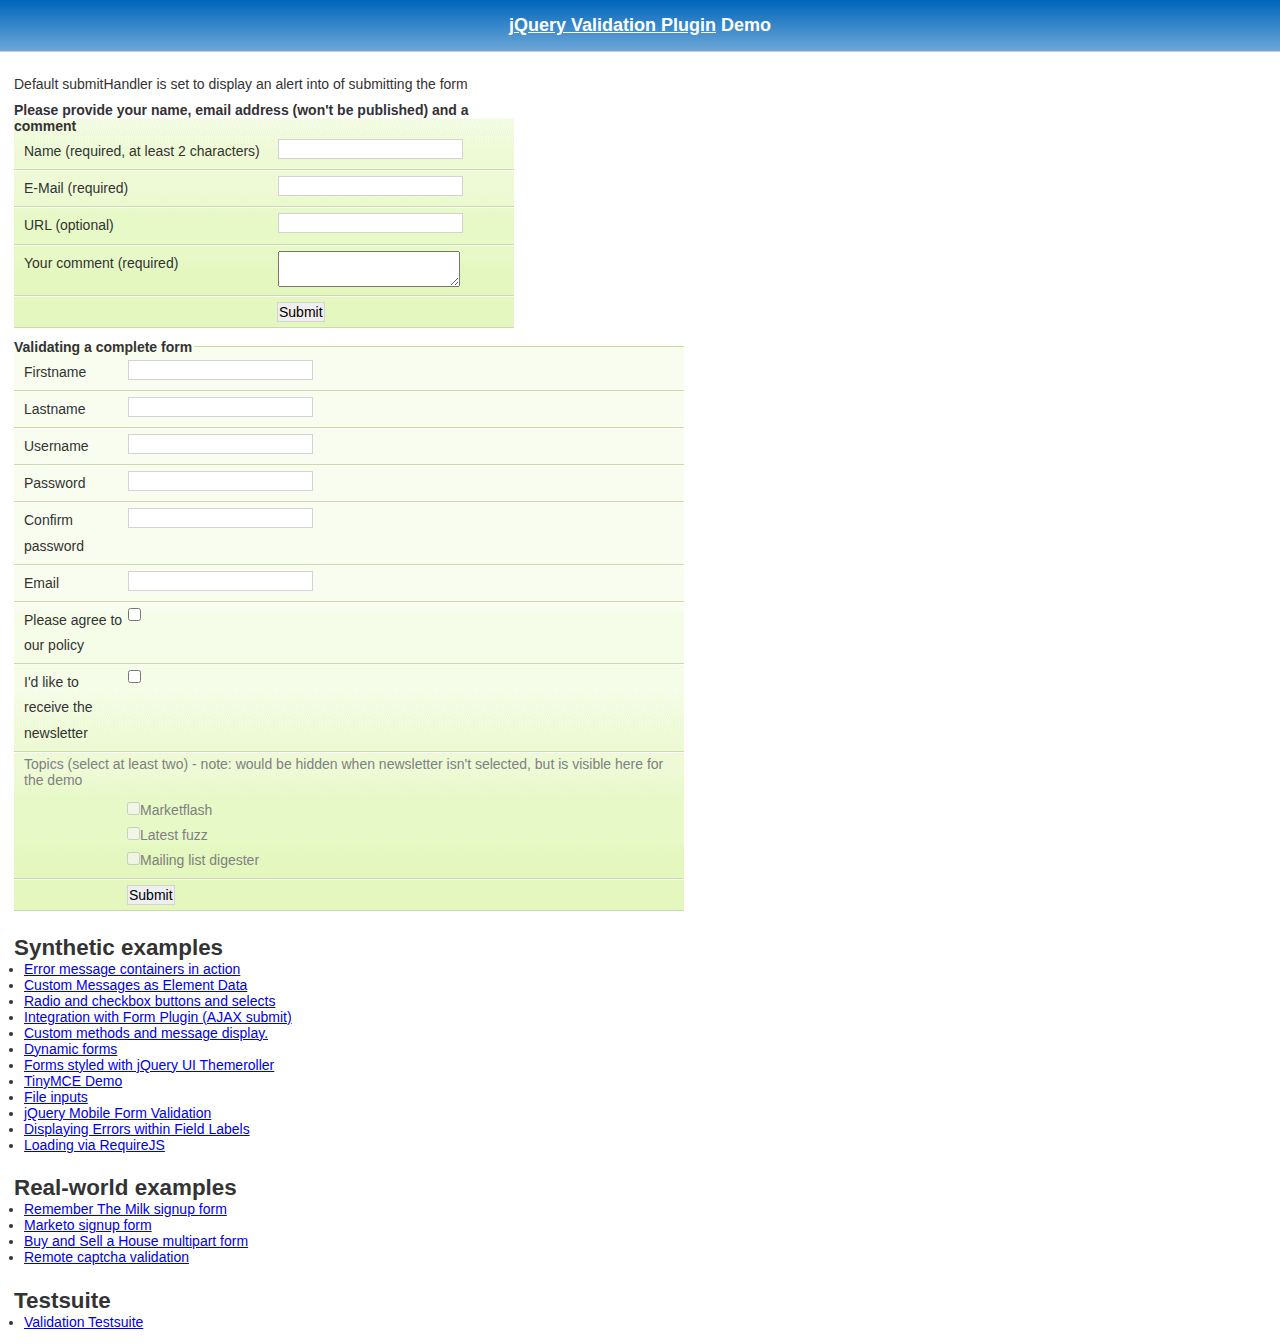
<file: WebContent/jquery-validation-1.13.1/demo/index.html>
<!DOCTYPE html>
<html lang="en">
<head>
	<meta charset="utf-8">
	<title>jQuery validation plug-in - main demo</title>
	<link rel="stylesheet" href="css/screen.css">
	<script src="../lib/jquery.js"></script>
	<script src="../dist/jquery.validate.js"></script>
	<script>
	$.validator.setDefaults({
		submitHandler: function() {
			alert("submitted!");
		}
	});

	$().ready(function() {
		// validate the comment form when it is submitted
		$("#commentForm").validate({
		onfocusout: function(element) { $(element).valid(); }
		});

		// validate signup form on keyup and submit
		$("#signupForm").validate({
			onfocusout: function(element) { $(element).valid(); },
			rules: {
				firstname: "required",
				lastname: "required",
				username: {
					required: true,
					minlength: 2
				},
				password: {
					required: true,
					minlength: 5
				},
				confirm_password: {
					required: true,
					minlength: 5,
					equalTo: "#password"
				},
				email: {
					required: true,
					email: true
				},
				topic: {
					required: "#newsletter:checked",
					minlength: 2
				},
				agree: "required"
			},
			messages: {
				firstname: "Please enter your firstname",
				lastname: "Please enter your lastname",
				username: {
					required: "Please enter a username",
					minlength: "Your username must consist of at least 2 characters"
				},
				password: {
					required: "Please provide a password",
					minlength: "Your password must be at least 5 characters long"
				},
				confirm_password: {
					required: "Please provide a password",
					minlength: "Your password must be at least 5 characters long",
					equalTo: "Please enter the same password as above"
				},
				email: "Please enter a valid email address",
				agree: "Please accept our policy"
			}
		});

		// propose username by combining first- and lastname
		$("#username").focus(function() {
			var firstname = $("#firstname").val();
			var lastname = $("#lastname").val();
			if (firstname && lastname && !this.value) {
				this.value = firstname + "." + lastname;
			}
		});

		//code to hide topic selection, disable for demo
		var newsletter = $("#newsletter");
		// newsletter topics are optional, hide at first
		var inital = newsletter.is(":checked");
		var topics = $("#newsletter_topics")[inital ? "removeClass" : "addClass"]("gray");
		var topicInputs = topics.find("input").attr("disabled", !inital);
		// show when newsletter is checked
		newsletter.click(function() {
			topics[this.checked ? "removeClass" : "addClass"]("gray");
			topicInputs.attr("disabled", !this.checked);
		});
	});
	</script>
	<style>
	#commentForm {
		width: 500px;
	}
	#commentForm label {
		width: 250px;
	}
	#commentForm label.error, #commentForm input.submit {
		margin-left: 253px;
	}
	#signupForm {
		width: 670px;
	}
	#signupForm label.error {
		margin-left: 10px;
		width: auto;
		display: inline;
	}
	#newsletter_topics label.error {
		display: none;
		margin-left: 103px;
	}
	</style>
</head>
<body>
<h1 id="banner"><a href="http://jqueryvalidation.org/">jQuery Validation Plugin</a> Demo</h1>
<div id="main">
	<p>Default submitHandler is set to display an alert into of submitting the form</p>
	<form class="cmxform" id="commentForm" method="get" action="">
		<fieldset>
			<legend>Please provide your name, email address (won't be published) and a comment</legend>
			<p>
				<label for="cname">Name (required, at least 2 characters)</label>
				<input id="cname" name="name" minlength="2" type="text" required>
			</p>
			<p>
				<label for="cemail">E-Mail (required)</label>
				<input id="cemail" type="email" name="email" required>
			</p>
			<p>
				<label for="curl">URL (optional)</label>
				<input id="curl" type="url" name="url">
			</p>
			<p>
				<label for="ccomment">Your comment (required)</label>
				<textarea id="ccomment" name="comment" required></textarea>
			</p>
			<p>
				<input class="submit" type="submit" value="Submit">
			</p>
		</fieldset>
	</form>
	<form class="cmxform" id="signupForm" method="get" action="">
		<fieldset>
			<legend>Validating a complete form</legend>
			<p>
				<label for="firstname">Firstname</label>
				<input id="firstname" name="firstname" type="text">
			</p>
			<p>
				<label for="lastname">Lastname</label>
				<input id="lastname" name="lastname" type="text">
			</p>
			<p>
				<label for="username">Username</label>
				<input id="username" name="username" type="text">
			</p>
			<p>
				<label for="password">Password</label>
				<input id="password" name="password" type="password">
			</p>
			<p>
				<label for="confirm_password">Confirm password</label>
				<input id="confirm_password" name="confirm_password" type="password">
			</p>
			<p>
				<label for="email">Email</label>
				<input id="email" name="email" type="email">
			</p>
			<p>
				<label for="agree">Please agree to our policy</label>
				<input type="checkbox" class="checkbox" id="agree" name="agree">
			</p>
			<p>
				<label for="newsletter">I'd like to receive the newsletter</label>
				<input type="checkbox" class="checkbox" id="newsletter" name="newsletter">
			</p>
			<fieldset id="newsletter_topics">
				<legend>Topics (select at least two) - note: would be hidden when newsletter isn't selected, but is visible here for the demo</legend>
				<label for="topic_marketflash">
					<input type="checkbox" id="topic_marketflash" value="marketflash" name="topic">Marketflash
				</label>
				<label for="topic_fuzz">
					<input type="checkbox" id="topic_fuzz" value="fuzz" name="topic">Latest fuzz
				</label>
				<label for="topic_digester">
					<input type="checkbox" id="topic_digester" value="digester" name="topic">Mailing list digester
				</label>
				<label for="topic" class="error">Please select at least two topics you'd like to receive.</label>
			</fieldset>
			<p>
				<input class="submit" type="submit" value="Submit">
			</p>
		</fieldset>
	</form>
	<h3>Synthetic examples</h3>
	<ul>
		<li><a href="errorcontainer-demo.html">Error message containers in action</a>
		</li>
		<li><a href="custom-messages-data-demo.html">Custom Messages as Element Data</a>
		</li>
		<li><a href="radio-checkbox-select-demo.html">Radio and checkbox buttons and selects</a>
		</li>
		<li><a href="ajaxSubmit-integration-demo.html">Integration with Form Plugin (AJAX submit)</a>
		</li>
		<li><a href="custom-methods-demo.html">Custom methods and message display.</a>
		</li>
		<li><a href="dynamic-totals.html">Dynamic forms</a>
		</li>
		<li><a href="themerollered.html">Forms styled with jQuery UI Themeroller</a>
		</li>
		<li><a href="tinymce/">TinyMCE Demo</a>
		</li>
		<li><a href="file_input.html">File inputs</a>
		</li>
		<li><a href="jquerymobile.html">jQuery Mobile Form Validation</a>
		</li>
		<li><a href="errors-within-labels.html">Displaying Errors within Field Labels</a>
		</li>
		<li><a href="requirejs/index.html">Loading via RequireJS</a>
		</li>
	</ul>
	<h3>Real-world examples</h3>
	<ul>
		<li><a href="milk/">Remember The Milk signup form</a>
		</li>
		<li><a href="marketo/">Marketo signup form</a>
		</li>
		<li><a href="multipart/">Buy and Sell a House multipart form</a>
		</li>
		<li><a href="captcha/">Remote captcha validation</a>
		</li>
	</ul>
	<h3>Testsuite</h3>
	<ul>
		<li><a href="../test/">Validation Testsuite</a>
		</li>
	</ul>
</div>
</body>
</html>
</file>
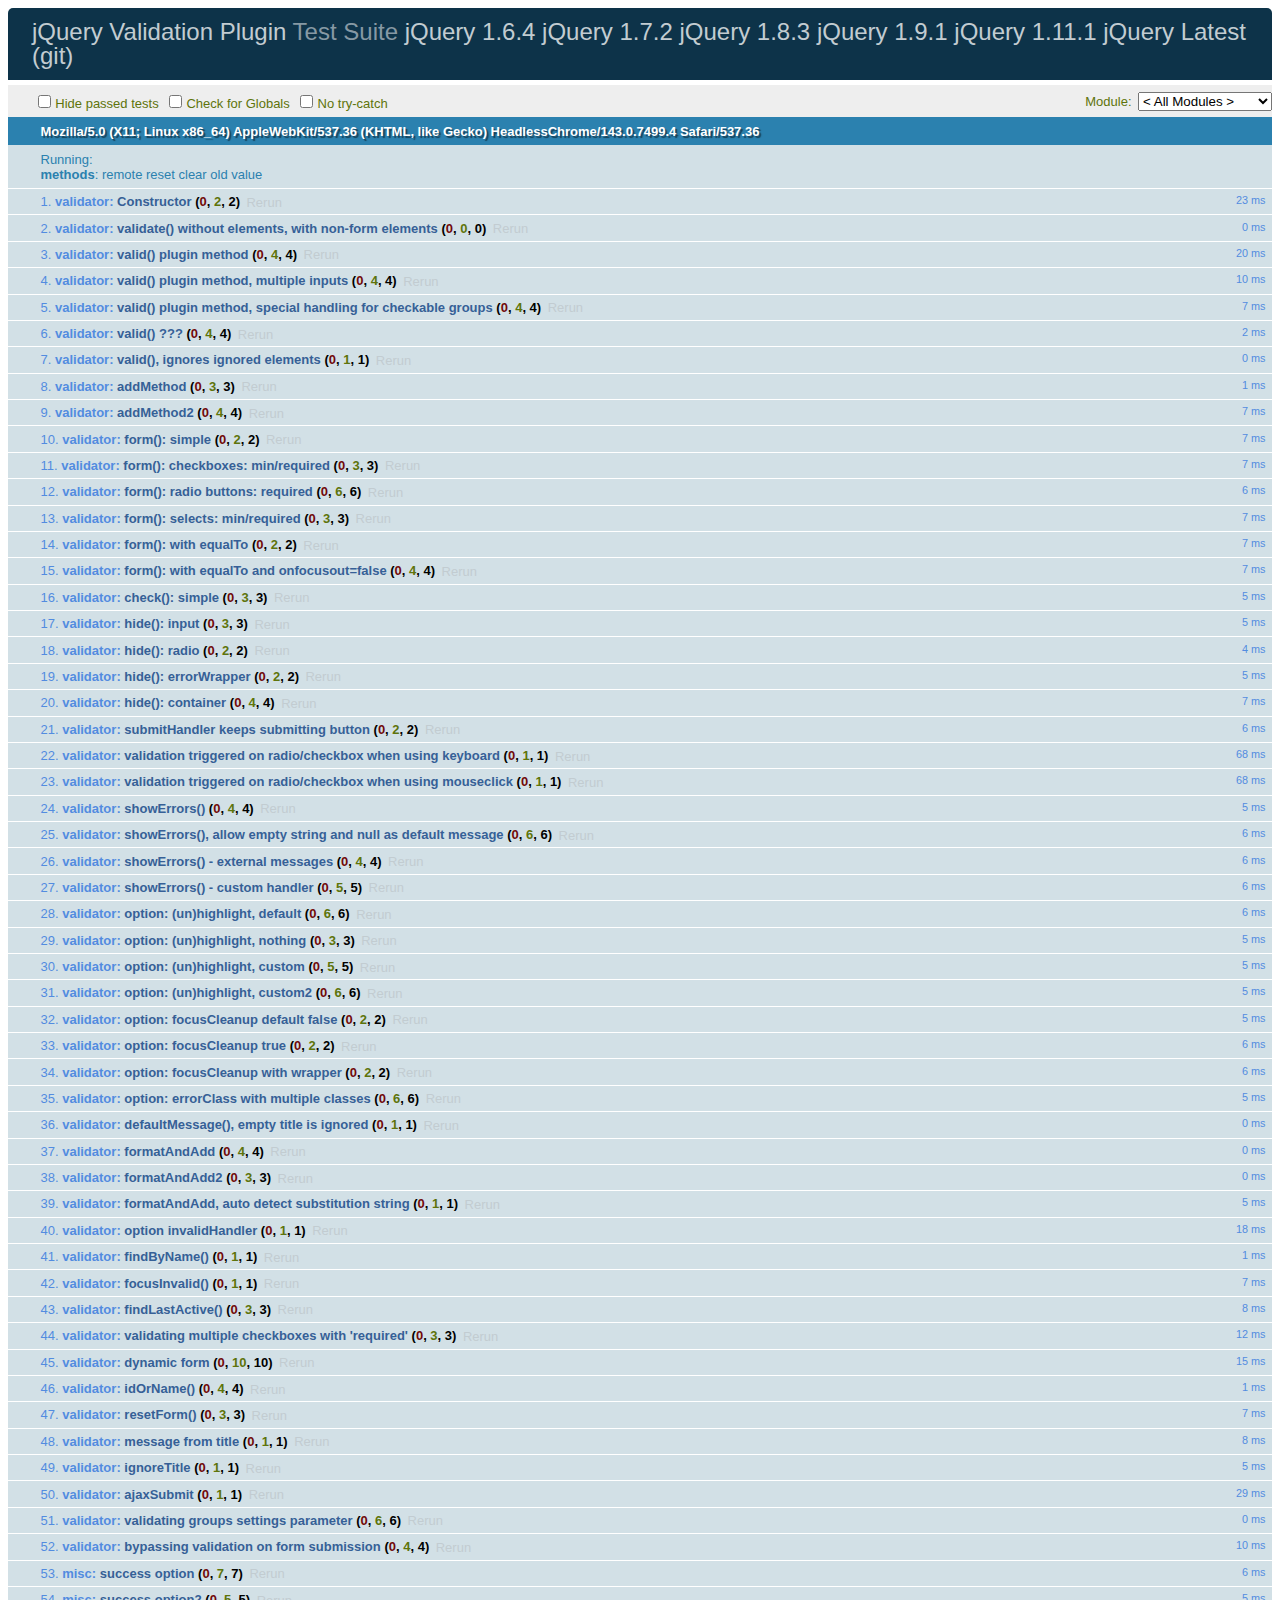
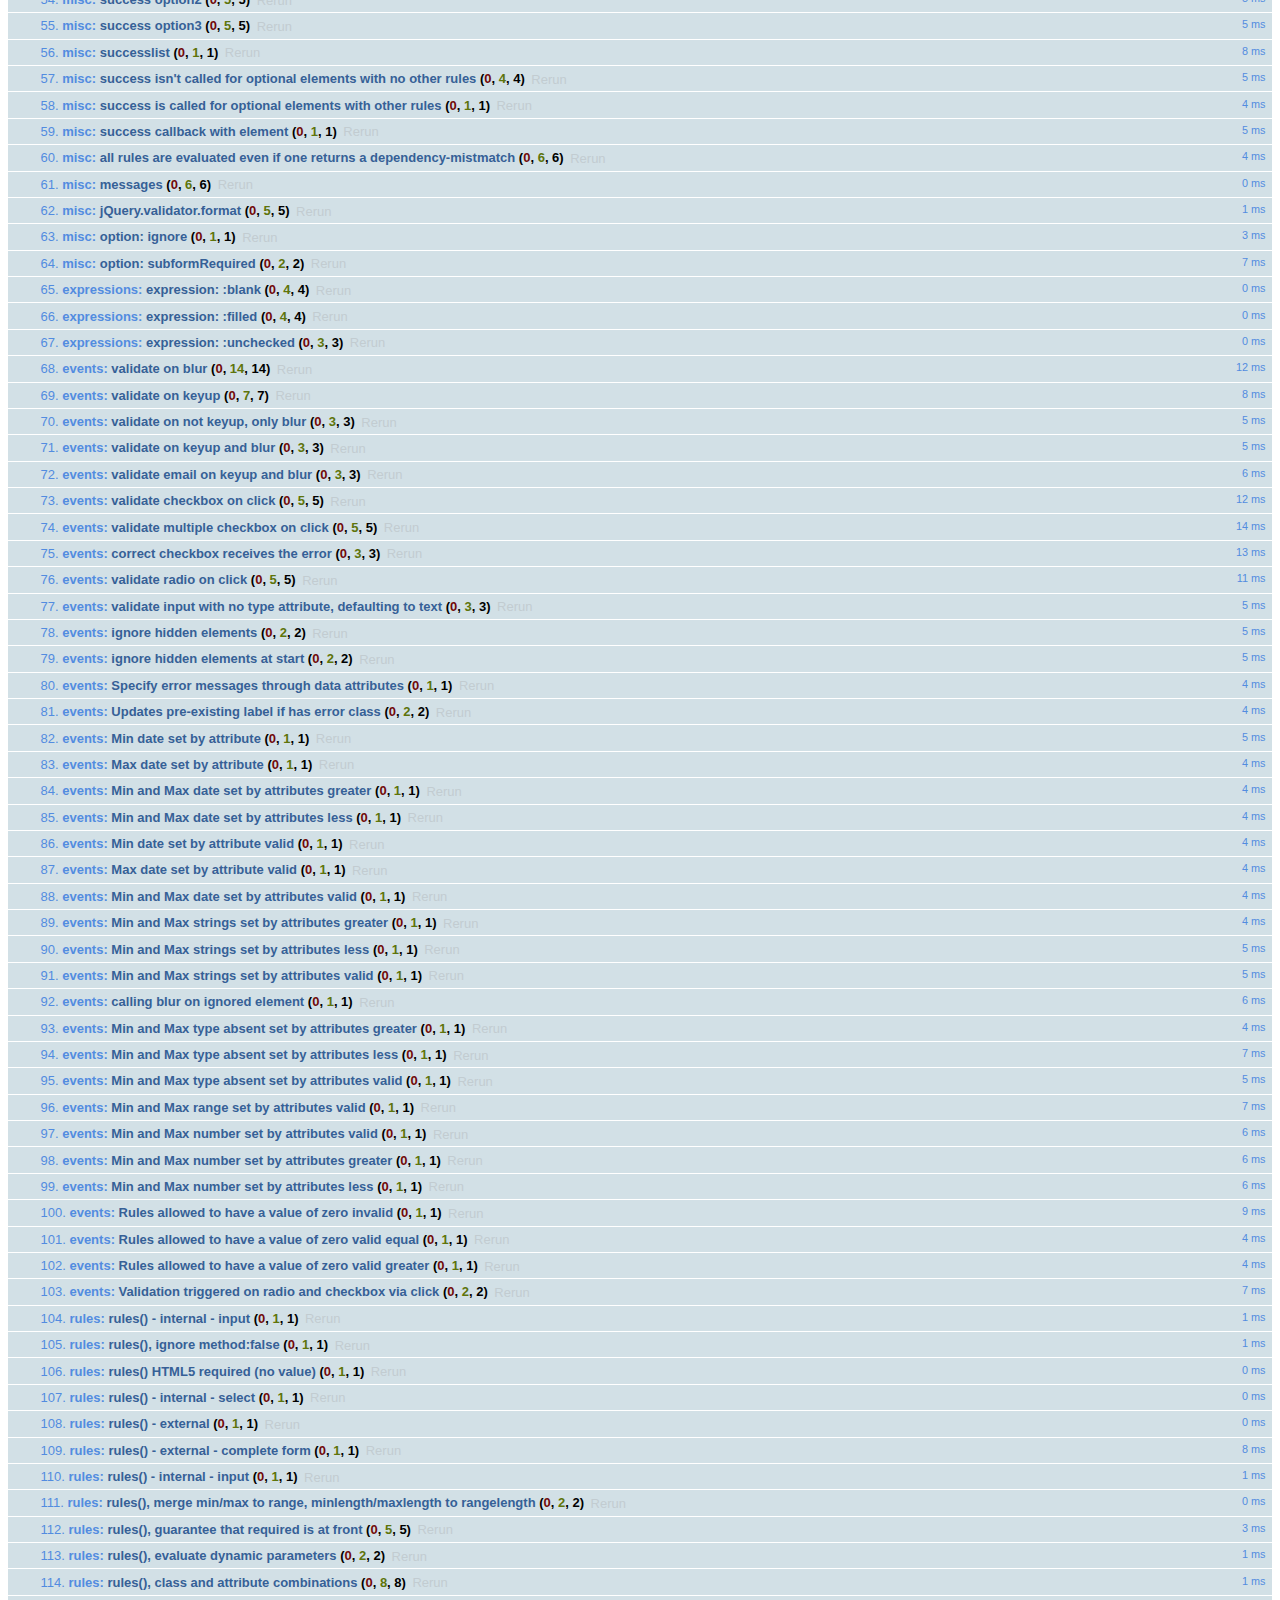
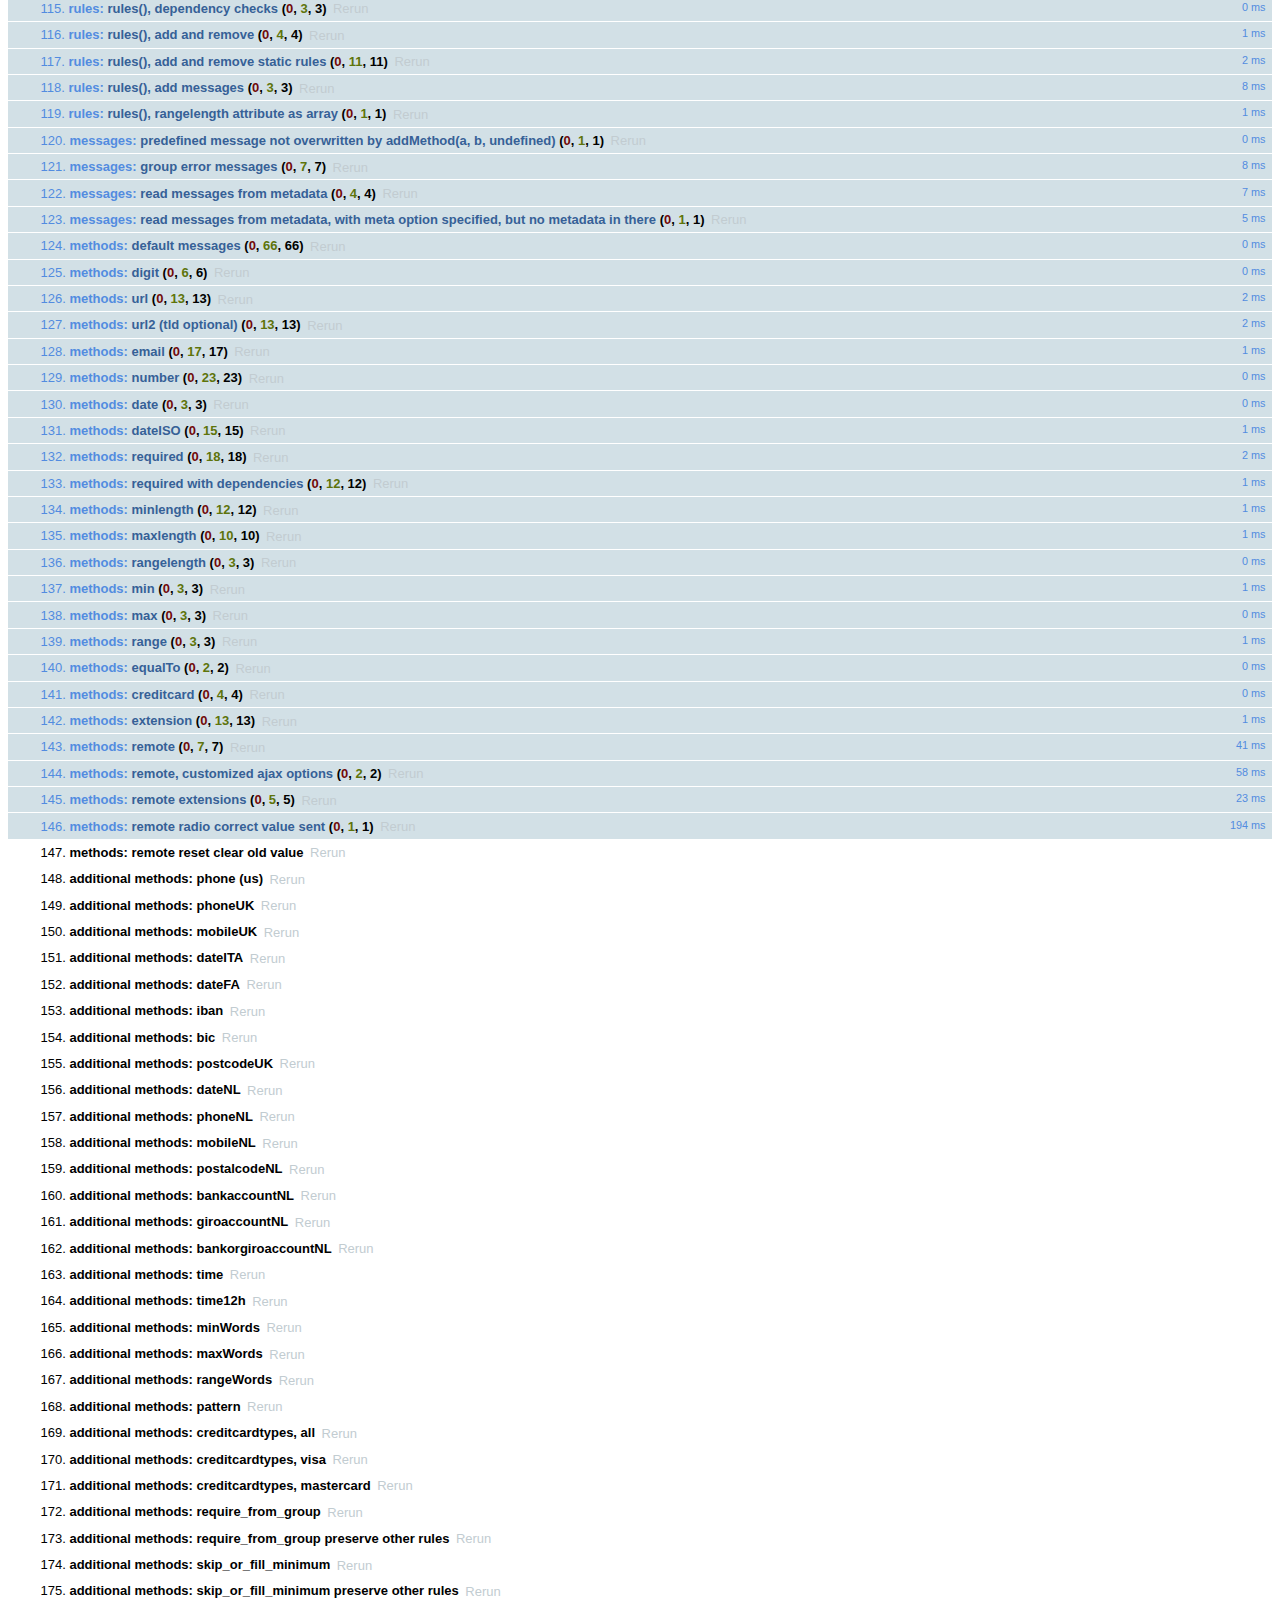
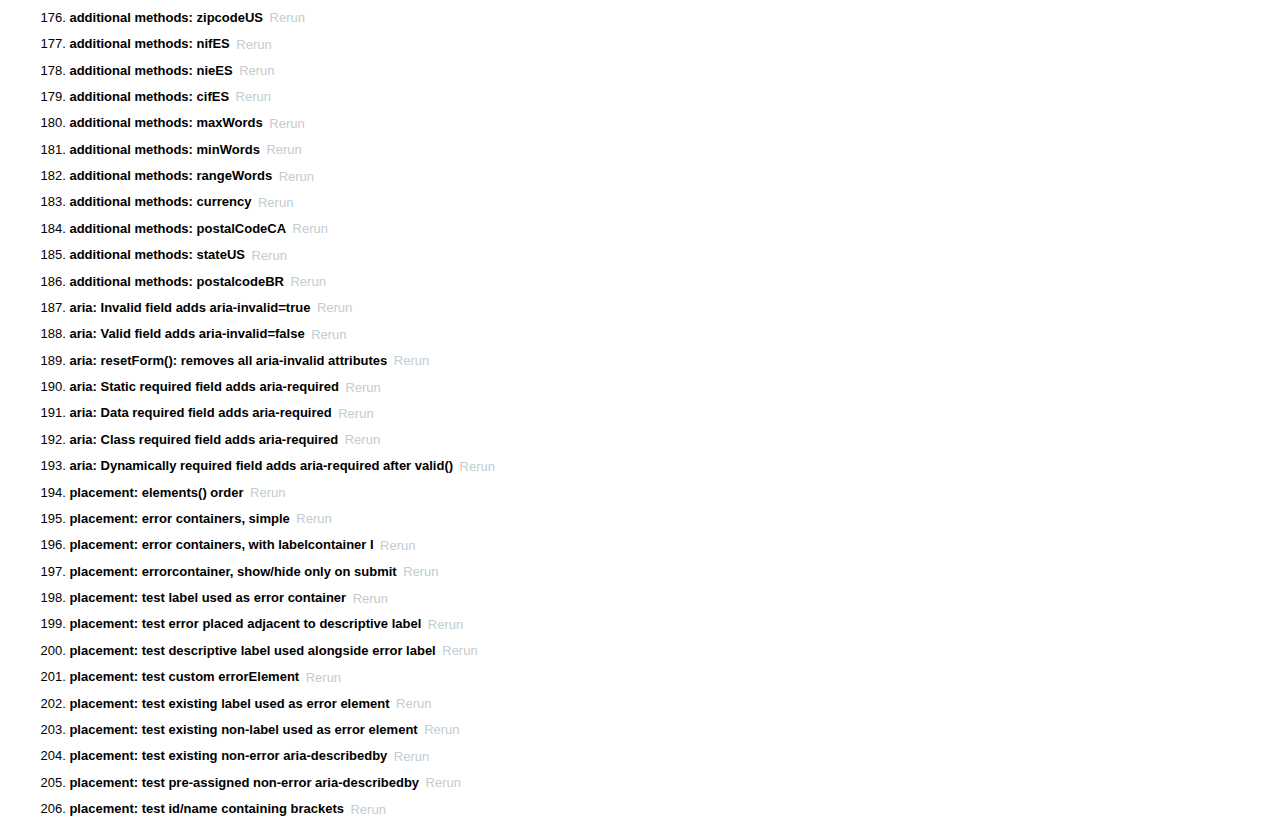
<file: WebContent/jquery-validation-1.13.1/test/index.html>
<!DOCTYPE html>
<html id="html">
<head>
	<meta charset="utf-8">
	<title>jQuery - Validation Test Suite</title>
	<link rel="stylesheet" href="qunit/qunit.css">
	<script src="../lib/jquery.js"></script>
	<script src="../lib/jquery.simulate.js"></script>
	<script src="../lib/jquery.form.js"></script>
	<script src="qunit/qunit.js"></script>
	<script src="../lib/jquery.mockjax.js"></script>
	<script src="../dist/jquery.validate.js"></script>
	<script src="../dist/additional-methods.js"></script>
	<script src="test.js"></script>
	<script src="rules.js"></script>
	<script src="messages.js"></script>
	<script src="methods.js"></script>
	<script src="aria.js"></script>
	<script src="error-placement.js"></script>
</head>
<body id="body">
<h1 id="qunit-header">
	<a href="http://jqueryvalidation.org/">jQuery Validation Plugin</a> Test Suite
	<a href="?jquery=1.6.4">jQuery 1.6.4</a>
	<a href="?jquery=1.7.2">jQuery 1.7.2</a>
	<a href="?jquery=1.8.3">jQuery 1.8.3</a>
	<a href="?jquery=1.9.1">jQuery 1.9.1</a>
	<a href="?jquery=1.11.1">jQuery 1.11.1</a>
	<a href="?jquery=git">jQuery Latest (git)</a>
</h1>
<div>
</div>
<h2 id="qunit-banner"></h2>
<div id="qunit-testrunner-toolbar"></div>
<h2 id="qunit-userAgent"></h2>
<ol id="qunit-tests"></ol>
<!-- Test HTML -->
<div id="other" style="display:none;">
	<input type="password" name="pw1" id="pw1" value="engfeh">
	<input type="password" name="pw2" id="pw2" value="">
</div>
<div id="qunit-fixture">
	<p id="firstp">See <a id="simon1" href="http://simon.incutio.com/archive/2003/03/25/#getElementsBySelector" rel="bookmark">this blog entry</a> for more information.</p>
	<p id="ap">
		Here are some links in a normal paragraph: <a id="google" href="http://www.google.com/" title="Google!">Google</a>,
		<a id="groups" href="http://groups.google.com/">Google Groups</a>. This link has
		<code><a href="#" id="anchor1">class="blog"</a>
		</code>:
		<a href="http://diveintomark.org/" class="blog" hreflang="en" id="mark">diveintomark</a>
	</p>
	<div id="foo">
		<p id="sndp">Everything inside the red border is inside a div with
			<code>id="foo"</code>.</p>
		<p lang="en" id="en">This is a normal link: <a id="yahoo" href="http://www.yahoo.com/" class="blogTest">Yahoo</a>
		</p>
		<p id="sap">This link has
			<code><a href="#2" id="anchor2">class="blog"</a>
			</code>: <a href="http://simon.incutio.com/" class="blog link" id="simon">Simon Willison's Weblog</a>
		</p>
	</div>
	<p id="first">Try them out:</p>
	<ul id="firstUL"></ul>
	<ol id="empty"></ol>
	<form id="testForm1">
		<input type="text" data-rule-required="true" data-rule-minlength="2" title="buga" name="firstname" id="firstname">
		<label id="errorFirstname" for="firstname" class="error">error for firstname</label>
		<input type="text" data-rule-required="true" title="buga" name="lastname" id="lastname">
		<input type="text" data-rule-required="true" title="something" name="something" id="something" value="something">
	</form>
	<form id="testForm1clean">
		<input title="buga" name="firstnamec" id="firstnamec">
		<label id="errorFirstnamec" for="firstnamec" class="error">error for firstname</label>
		<input title="buga" name="lastname" id="lastnamec">
		<input name="username" id="usernamec">
	</form>
	<form id="userForm">
		<input type="text" data-rule-required="true" name="username" id="username">
		<input type="submit" name="submitButton" value="submitButtonValue">
	</form>
	<form id="signupForm" action="form.php">
		<input id="user" name="user" title="Please enter your username (at least 3 characters)" data-rule-required="true" data-rule-minlength="3">
		<input type="password" name="password" id="password" data-rule-required="true" data-rule-minlength="5">
	</form>
	<form id="testForm2">
		<input data-rule-required="true" type="radio" name="agree" id="agb">
		<label for="agree" id="agreeLabel" class="xerror">error for agb</label>
	</form>
	<form id="testForm3">
		<select data-rule-required="true" name="meal" id="meal">
			<option value="">Please select...</option>
			<option value="1">Food</option>
			<option value="2">Milk</option>
		</select>
	</form>
	<div class="error" id="errorContainer">
		<ul>
			<li class="error" id="errorWrapper">
				<label for="meal" id="mealLabel" class="error">error for meal</label>
			</li>
		</ul>
	</div>
	<form id="testForm4">
		<input data-rule-foo="true" name="f1" id="f1">
		<input data-rule-bar="true" name="f2" id="f2">
	</form>
	<form id="testForm5">
		<input data-rule-equalto="#x2" value="x" name="x1" id="x1">
		<input data-rule-equalto="#x1" value="y" name="x2" id="x2">
	</form>
	<form id="testForm6">
		<input data-rule-required="true" data-rule-minlength="2" type="checkbox" name="check" id="form6check1">
		<input type="checkbox" name="check" id="form6check2">
	</form>
	<form id="testForm7">
		<select data-rule-required="true" data-rule-minlength="2" name="selectf7" id="selectf7" multiple="multiple">
			<option id="optionxa" value="0">0</option>
			<option id="optionxb" value="1">1</option>
			<option id="optionxc" value="2">2</option>
			<option id="optionxd" value="3">3</option>
		</select>
	</form>
	<form id="dateRangeForm">
		<input id="fromDate" name="fromDate" class="requiredDateRange" value="x">
		<input id="toDate" name="toDate" class="requiredDateRange" value="y">
		<span class="errorContainer"></span>
	</form>
	<form id="testForm8">
		<input id="form8input" data-rule-required="true" data-rule-number="true" data-rule-rangelength="2,8" name="abc">
		<input type="radio" name="radio1">
	</form>
	<form id="testForm9">
		<input id="testEmail9" data-rule-required="true" data-rule-email="true" data-msg-required="required" data-msg-email="email">
		<input id="testGeneric9" data-rule-required="true" data-rule-email="true" data-msg="generic" data-msg-email="email">
	</form>
	<form id="testForm10">
		<input type="radio" name="testForm10Radio" value="1" id="testForm10Radio1">
		<input type="radio" name="testForm10Radio" value="2" id="testForm10Radio2">
	</form>
	<form id="testForm11">
		<!-- HTML5 -->
		<input required type="text" name="testForm11Text" id="testForm11text1">
	</form>
	<form id="testForm12">
		<!-- empty "type" attribute -->
		<input name="testForm12text" id="testForm12text" data-rule-required="true">
	</form>
	<form id="testForm13">
		<select id="cars-select" name="cars" title="Please select at least two cars, but no more than three" required rangelength="[2,3]" multiple="multiple">
			<option value="m_sl">Mercedes SL</option>
			<option value="o_c">Opel Corsa</option>
			<option value="vw_p">VW Polo</option>
			<option value="t_s">Titanic Skoda</option>
		</select>
	</form>
	<form id="testForm14">
		<!-- test existing "label" error holder -->
		<input name="testForm14text" id="testForm14text" data-rule-required="true" data-msg="required">
		<label for="testForm14text" class="error"></label>
	</form>
	<form id="testForm16">
		<!-- test existing "label" attribute -->
		<input name="testForm16text" id="testForm16text" data-rule-required="true" data-msg="missing">
		<label for="testForm16text" class="title">Field Label</label>
	</form>
	<form id="testForm15">
		<!-- test existing non-label error holder -->
		<input name="testForm15text" id="testForm15text" data-rule-required="true" data-msg="required" aria-describedby="testForm15text-error">
		<span id="testForm15text-error" class="error"></span>
	</form>
	<form id="testForm17">
		<!-- test existing non-error aria-describedby -->
		<label for="testForm17text">My Label</label>
		<input name="testForm17text" id="testForm17text" data-rule-required="true" data-msg="required" aria-describedby="testForm17text-description">
		<span id="testForm17text-description">This is where you enter your data</span>
	</form>
	<form id="testForm18">
		<!-- test id/name containing brackets -->
		<input name="testForm18[text]" id="testForm18[text]" required>
	</form>
	<form id="dataMessages">
		<input name="dataMessagesName" id="dataMessagesName" class="required" data-msg-required="You must enter a value here">
	</form>
	<div id="simplecontainer">
		<h3></h3>
	</div>
	<div id="container" style="min-height:1px"></div>
	<ol id="labelcontainer"></ol>
	<form id="elementsOrder">
		<select class="required" name="order1" id="order1">
			<option value="">none</option>
		</select>
		<input class="required" name="order2" id="order2">
		<input class="required" name="order3" type="checkbox" id="order3">
		<input class="required" name="order4" id="order4">
		<input class="required" name="order5" type="radio" id="order5">
		<input class="required" name="order6" id="order6">
		<ul id="orderContainer">
		</ul>
	</form>
	<form id="form" action="formaction">
		<input type="text" name="action" value="Test" id="text1">
		<input type="text" name="text2" value="   " id="text1b">
		<input type="text" name="text2" value="T " id="text1c">
		<input type="text" name="text2" value="T" id="text2">
		<input type="text" name="text2" value="TestTestTest" id="text3">
		<input type="text" name="action" value="0" id="value1">
		<input type="text" name="text2" value="10" id="value2">
		<input type="text" name="text2" value="1000" id="value3">
		<input type="radio" name="radio1" id="radio1">
		<input type="radio" name="radio1" id="radio1a">
		<input type="radio" name="radio2" id="radio2" checked="checked">
		<input type="radio" name="radio" id="radio3">
		<input type="radio" name="radio" id="radio4" checked="checked">
		<input type="checkbox" name="check" id="check1" checked="checked">
		<input type="checkbox" name="check" id="check1b">
		<input type="checkbox" name="check2" id="check2">
		<input type="checkbox" name="check3" id="check3" checked="checked">
		<input type="checkbox" name="check3" checked="checked">
		<input type="checkbox" name="check3" checked="checked">
		<input type="checkbox" name="check3" checked="checked">
		<input type="checkbox" name="check3" checked="checked">
		<input type="hidden" name="hidden" id="hidden1">
		<input type="text" style="display:none;" name="foo[bar]" id="hidden2">
		<input type="text" readonly="readonly" id="name" name="name" value="name">
		<button name="button">Button</button>
		<textarea id="area1" name="area1">foobar</textarea>
		<textarea id="area2" name="area2"></textarea>
		<select name="select1" id="select1">
			<option id="option1a" value="">Nothing</option>
			<option id="option1b" value="1">1</option>
			<option id="option1c" value="2">2</option>
			<option id="option1d" value="3">3</option>
		</select>
		<select name="select2" id="select2">
			<option id="option2a" value="">Nothing</option>
			<option id="option2b" value="1">1</option>
			<option id="option2c" value="2">2</option>
			<option id="option2d" selected="selected" value="3">3</option>
		</select>
		<select name="select3" id="select3" multiple="multiple">
			<option id="option3a" value="">Nothing</option>
			<option id="option3b" selected="selected" value="1">1</option>
			<option id="option3c" selected="selected" value="2">2</option>
			<option id="option3d" value="3">3</option>
		</select>
		<select name="select4" id="select4" multiple="multiple">
			<option id="option4a" selected="selected" value="1">1</option>
			<option id="option4b" selected="selected" value="2">2</option>
			<option id="option4c" selected="selected" value="3">3</option>
			<option id="option4d" selected="selected" value="4">4</option>
			<option id="option4e" selected="selected" value="5">5</option>
		</select>
		<select name="select5" id="select5" multiple="multiple">
			<option id="option5a" value="0">0</option>
			<option id="option5b" value="1">1</option>
			<option id="option5c" value="2">2</option>
			<option id="option5d" value="3">3</option>
		</select>
	</form>
	<form id="v2">
		<input id="v2-i1" name="v2-i1" class="required">
		<input id="v2-i2" name="v2-i2" class="required email">
		<input id="v2-i3" name="v2-i3" class="url">
		<input id="v2-i4" name="v2-i4" class="required" minlength="2">
		<input id="v2-i5" name="v2-i5" class="required" minlength="2" maxlength="5" customMethod1="123">
		<input id="v2-i6" name="v2-i6" class="required customMethod2" data-rule-maxlength="5" data-rule-minlength="2">
		<input id="v2-i7" name="v2-i7">
	</form>
	<form id="checkables">
		<input type="checkbox" id="checkable1" name="checkablesgroup" class="required">
		<input type="checkbox" id="checkable2" name="checkablesgroup">
		<input type="checkbox" id="checkable3" name="checkablesgroup">
	</form>
	<form id="subformRequired">
		<div class="billingAddressControl">
			<input type="checkbox" id="bill_to_co" name="bill_to_co" class="toggleCheck" checked="checked" style="width: auto;" tabindex="1">
			<label for="bill_to_co" style="cursor:pointer">Same as Company Address</label>
		</div>
		<div id="subform">
			<input maxlength="40" class="billingRequired" name="bill_first_name" size="20" type="text" tabindex="2" value="">
		</div>
		<input id="co_name" class="required" maxlength="40" name="co_name" size="20" type="text" tabindex="1" value="">
	</form>
	<form id="withTitle">
		<input class="required" name="hastitle" type="text" title="fromtitle">
	</form>
	<form id="ccform" method="get">
		<input id="cardnumber" name="cardnumber">
	</form>
	<form id="productInfo">
		<input class="productInfo" name="partnumber">
		<input class="productInfo" name="description">
		<input class="productInfo" name="color">
		<input name="supplier">
		<input class="productInfo" type="checkbox" name="discount">
	</form>
	<form id="updateLabel">
		<input class="required" name="updateLabelInput" id="updateLabelInput" data-msg-required="You must enter a value here">
		<label id="targetLabel" class="error" for="updateLabelInput">Some server-side error</label>
	</form>
	<form id="rangesMinDateInvalid">
		<input type="date" id="minDateInvalid" name="minDateInvalid" min="2012-12-21" value="2012-11-21">
	</form>
	<form id="ranges">
		<input type="date" id="maxDateInvalid" name="maxDateInvalid" max="2012-12-21" value="2013-01-21">
		<input type="date" id="rangeDateInvalidGreater" name="rangeDateInvalidGreater" min="2012-11-21" max="2013-01-21" value="2013-02-21">
		<input type="date" id="rangeDateInvalidLess" name="rangeDateInvalidLess" min="2012-11-21" max="2013-01-21" value="2012-10-21">
		<input type="date" id="maxDateValid" name="maxDateValid" max="2013-01-21" value="2012-12-21">
		<input type="date" id="rangeDateValid" name="rangeDateValid" min="2012-11-21" max="2013-01-21" value="2012-12-21">
		<!-- input type text is not supposed to have min/max according to html5,
			 but for backward compatibility with 1.10.0 we treat it as number.
			 you can also use type="number", in which case the browser may also
			 do validation, and mobile browsers may offer a numeric keypad to edit
			 the value.
			 Type absent is treated like type="text".
		  -->
		<input type="text" id="rangeTextInvalidGreater" name="rangeTextInvalidGreater" min="50" max="200" value="1000">
		<input type="text" id="rangeTextInvalidLess" name="rangeTextInvalidLess" min="200" max="1000" value="50">
		<input id="rangeAbsentInvalidGreater" name="rangeAbsentInvalidGreater" min="50" max="200" value="1000">
		<input id="rangeAbsentInvalidLess" name="rangeAbsentInvalidLess" min="200" max="1000" value="50">
		<input type="text" id="rangeTextValid" name="rangeTextValid" min="50" max="1000" value="200">
		<input id="rangeAbsentValid" name="rangeAbsentValid" min="50" max="1000" value="200">
		<!-- ranges are like numbers in html5, except that browser is not required
			 to demand an exact value.  User interface could be a slider.
		  -->
		<input type="range" id="rangeRangeValid" name="rangeRangeValid" min="50" max="1000" value="200">
		<input type="number" id="rangeNumberValid" name="rangeNumberValid" min="50" max="1000" value="200">
		<input type="number" id="rangeNumberInvalidGreater" name="rangeNumberInvalidGreater" min="50" max="200" value="1000">
		<input type="number" id="rangeNumberInvalidLess" name="rangeNumberInvalidLess" min="50" max="200" value="6">
		<input type="number" id="rangeMinZeroInvalidLess" name="rangeMinZeroInvalidLess" min="0" value="-1">
		<input type="number" id="rangeMinZeroValidEqual" name="rangeMinZeroValidEqual" min="0" value="0">
		<input type="number" id="rangeMinZeroValidGreater" name="rangeMinZeroValidGreater" min="0" value="1">
	</form>
	<form id="rangeMinDateValid">
		<input type="date" id="minDateValid" name="minDateValid" min="2012-11-21" value="2012-12-21">
	</form>
	<form id="bypassValidation">
		<input type="text" name="bypassValidationRequiredInput" required>
		<input id="normalSubmit" type="submit" value="submit">
		<input id="bypassSubmitWithCancel" type="submit" class="cancel" value="bypass1">
		<input id="bypassSubmitWithNoValidate1" type="submit" formnovalidate value="bypass1">
		<input id="bypassSubmitWithNoValidate2" type="submit" formnovalidate="formnovalidate" value="bypass2">
	</form>
	<form id="ariaInvalid">
		<input type="text" name="ariaInvalidFirstName" id="ariaInvalidFirstName">
	</form>
	<form id="ariaRequired">
		<input type="text" name="ariaRequiredDynamic" id="ariaRequiredDynamic">
		<input type="text" name="ariaRequiredStatic" id="ariaRequiredStatic" required="">
		<input type="text" name="ariaRequiredData" id="ariaRequiredData" data-rule-required="true">
		<input type="text" name="ariaRequiredClass" id="ariaRequiredClass" class="required">
	</form>
	<form id="ignoredElements">
		<select id="ss1" class="ignore">
			<option value="1">option 1</option>
			<option value="2">option 2</option>
		</select>
		<br>
		<input name="test" class="required" value="">
	</form>
	<form id="radiocheckbox" autocomplete="off">
		<input id="radiocheckbox-0-1" autocomplete="off" type="radio" name="radiocheckbox-0" required="required">
		<input id="radiocheckbox-0-2" autocomplete="off" type="radio" name="radiocheckbox-0" required="required">
		<input id="radiocheckbox-0-3" autocomplete="off" type="radio" name="radiocheckbox-0" required="required">
		<input id="radiocheckbox-1-1" autocomplete="off" type="checkbox" name="radiocheckbox-1" required="required">
		<input id="radiocheckbox-1-2" autocomplete="off" type="checkbox" name="radiocheckbox-1" required="required">
		<input id="radiocheckbox-1-3" autocomplete="off" type="checkbox" name="radiocheckbox-1" required="required">
	</form>
</div>
</body>
</html>
</file>
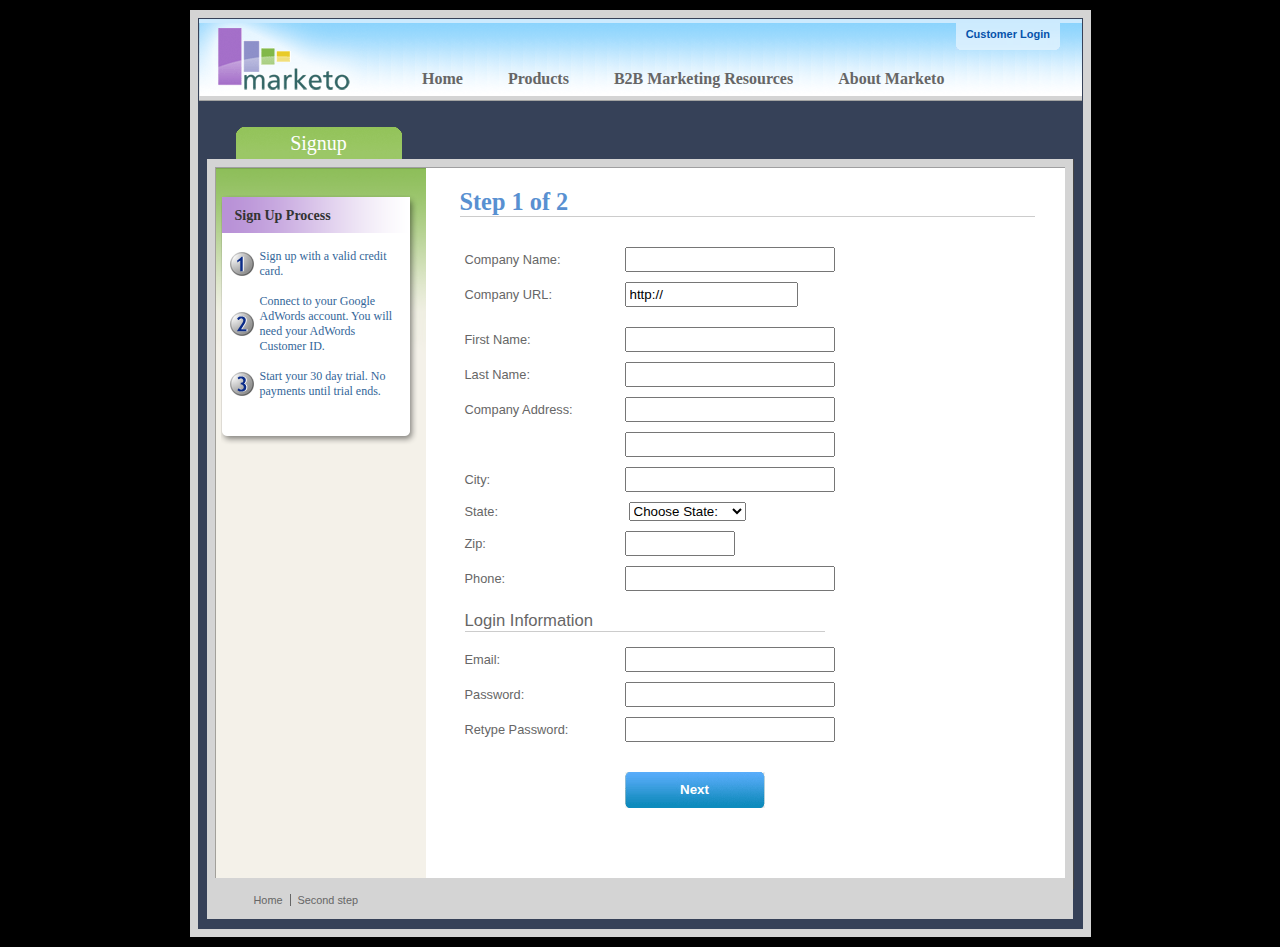
<file: WebContent/jquery-validation-1.13.1/demo/marketo/index.html>
<!DOCTYPE html>
<html lang="en">
<head>
	<meta charset="utf-8">
	<title>Subscription Signup | Marketo</title>
	<script src="../../lib/jquery.js"></script>
	<script src="../../lib/jquery.mockjax.js"></script>
	<script src="../../dist/jquery.validate.js"></script>
	<script src="jquery.maskedinput.js"></script>
	<script src="mktSignup.js"></script>
	<link rel="stylesheet" href="stylesheet.css">
</head>
<body>
<!-- start page wrapper -->
<div id="letterbox">
	<!-- start header container -->
	<div id="header-background">
		<div class="nav-global-container">
			<div class="login">
				<a href="#">
					<span></span>Customer Login</a>
			</div>
			<div class="logo">
				<a href="#">
					<img src="images/logo_marketo.gif" width="168" height="73" alt="Marketo">
				</a>
			</div>
			<div class="nav-global">
				<ul>
					<li>
						<a href="#" class="nav-g01">
							<span></span>Home</a>
					</li>
					<li>
						<a href="#" class="nav-g02">
							<span></span>Products</a>
					</li>
					<li>
						<a href="#" class="nav-g04">
							<span></span>B2B Marketing Resources</a>
					</li>
					<li>
						<a href="#" class="nav-g05">
							<span></span>About Marketo</a>
					</li>
				</ul>
			</div>
		</div>
	</div>
	<!-- end header container -->
	<div class="line-grey-tier"></div>
	<!-- start page container 2 div-->
	<div id="page-container" class="resize">
		<div id="page-content-inner" class="resize">
			<!-- start col-main -->
			<div id="col-main" class="resize" style="">
				<!-- start main content -->
				<div class="main-content resize">
					<div class="action-container" style="display:none;"></div>
					<h1>Step 1 of 2</h1>
					<p>
					</p>
					<br clear="all">
					<div>
						<form id="profileForm" type="actionForm" action="step2.htm" method="get">
							<div class="error" style="display:none;">
								<img src="images/warning.gif" alt="Warning!" width="24" height="24" style="float:left; margin: -5px 10px 0px 0px;">
								<span></span>.
								<br clear="all">
							</div>
							<table cellpadding="0" cellspacing="0" border="0">
								<tr>
									<td class="label">
										<label for="co_name">Company Name:</label>
									</td>
									<td class="field">
										<input id="co_name" class="required" maxlength="40" name="co_name" size="20" type="text" tabindex="1" value="">
									</td>
								</tr>
								<tr>
									<td class="label">
										<label for="co_url">Company URL:</label>
									</td>
									<td class="field">
										<input id="co_url" class="required defaultInvalid url" maxlength="40" name="co_url" style="width:163px" type="text" tabindex="2" value="http://">
									</td>
								</tr>
								<tr>
									<td>
									<td>
								</tr>
								<tr>
									<td class="label">
										<label for="first_name">First Name:</label>
									</td>
									<td class="field">
										<input id="first_name" class="required" maxlength="40" name="first_name" size="20" type="text" tabindex="3" value="">
									</td>
								</tr>
								<tr>
									<td class="label">
										<label for="last_name">Last Name:</label>
									</td>
									<td class="field">
										<input id="last_name" class="required" maxlength="40" name="last_name" size="20" type="text" tabindex="4" value="">
									</td>
								</tr>
								<tr>
									<td class="label">
										<label for="address1">Company Address:</label>
									</td>
									<td class="field">
										<input maxlength="40" class="required" name="address1" size="20" type="text" tabindex="5" value="">
									</td>
								</tr>
								<tr>
									<td class="label"></td>
									<td class="field">
										<input maxlength="40" name="address2" size="20" type="text" tabindex="6" value="">
									</td>
								</tr>
								<tr>
									<td class="label">
										<label for="city">City:</label>
									</td>
									<td class="field">
										<input maxlength="40" class="required" name="city" size="20" type="text" tabindex="7" value="">
									</td>
								</tr>
								<tr>
									<td class="label">
										<label for="state">State:</label>
									</td>
									<td class="field">
										<select id="state" class="required" name="state" style="margin-left: 4px;" tabindex="8">
											<option value="">Choose State:</option>
											<option value="AL">Alabama</option>
											<option value="AK">Alaska</option>
											<option value="AZ">Arizona</option>
											<option value="AR">Arkansas</option>
											<option value="CA">California</option>
											<option value="CO">Colorado</option>
											<option value="CT">Connecticut</option>
											<option value="DE">Delaware</option>
											<option value="FL">Florida</option>
											<option value="GA">Georgia</option>
											<option value="HI">Hawaii</option>
											<option value="ID">Idaho</option>
											<option value="IL">Illinois</option>
											<option value="IN">Indiana</option>
											<option value="IA">Iowa</option>
											<option value="KS">Kansas</option>
											<option value="KY">Kentucky</option>
											<option value="LA">Louisiana</option>
											<option value="ME">Maine</option>
											<option value="MD">Maryland</option>
											<option value="MA">Massachusetts</option>
											<option value="MI">Michigan</option>
											<option value="MN">Minnesota</option>
											<option value="MS">Mississippi</option>
											<option value="MO">Missouri</option>
											<option value="MT">Montana</option>
											<option value="NE">Nebraska</option>
											<option value="NV">Nevada</option>
											<option value="NH">New Hampshire</option>
											<option value="NJ">New Jersey</option>
											<option value="NM">New Mexico</option>
											<option value="NY">New York</option>
											<option value="NC">North Carolina</option>
											<option value="ND">North Dakota</option>
											<option value="OH">Ohio</option>
											<option value="OK">Oklahoma</option>
											<option value="OR">Oregon</option>
											<option value="PA">Pennsylvania</option>
											<option value="RI">Rhode Island</option>
											<option value="SC">South Carolina</option>
											<option value="SD">South Dakota</option>
											<option value="TN">Tennessee</option>
											<option value="TX">Texas</option>
											<option value="UT">Utah</option>
											<option value="VT">Vermont</option>
											<option value="VA">Virginia</option>
											<option value="WA">Washington</option>
											<option value="WV">West Virginia</option>
											<option value="WI">Wisconsin</option>
											<option value="WY">Wyoming</option>
										</select>
									</td>
								</tr>
								<tr>
									<td class="label">
										<label for="zip">Zip:</label>
									</td>
									<td class="field">
										<input maxlength="10" name="zip" style="width: 100px" type="text" class="required zipcode" tabindex="9" value="">
									</td>
								</tr>
								<tr>
									<td class="label">
										<label for="phone">Phone:</label>
									</td>
									<td class="field">
										<input id="phone" maxlength="14" name="phone" type="text" class="required phone" tabindex="10" value="">
									</td>
								</tr>
								<tr>
									<td colspan="2">
										<h2 style="border-bottom: 1px solid #CCCCCC;">Login Information</h2>
									</td>
								</tr>
								<tr>
									<td class="label">
										<label for="email">Email:</label>
									</td>
									<td class="field">
										<input id="email" class="required email" remote="emails.action" maxlength="40" name="email" size="20" type="text" tabindex="11" value="">
									</td>
								</tr>
								<tr>
									<td class="label">
										<label for="password1">Password:</label>
									</td>
									<td class="field">
										<input id="password1" class="required password" maxlength="40" name="password1" size="20" type="password" tabindex="12" value="">
									</td>
								</tr>
								<tr>
									<td class="label">
										<label for="password2">Retype Password:</label>
									</td>
									<td class="field">
										<input id="password2" class="required" equalTo="#password1" maxlength="40" name="password2" size="20" type="password" tabindex="13" value="">
										<div class="formError"></div>
									</td>
								</tr>
								<tr>
									<td></td>
									<td>
										<div class="buttonSubmit">
											<span></span>
											<input class="formButton" type="submit" value="Next" style="width: 140px" tabindex="14">
										</div>
									</td>
								</tr>
							</table>
							<br>
							<br>
						</form>
						<br clear="all">
					</div>
				</div>
				<!-- end main content -->
				<br>
			</div>
			<!-- end col-main -->
			<!-- start left col -->
			<div id="col-left" class="nav-left-back empty resize" style="position: absolute; min-height: 450px;">
				<div class="col-left-header-tab" style="position: absolute;">Signup</div>
				<div class="nav-left"></div>
				<div class="left-nav-callout png" style="top: 15px; margin-bottom: 100px;">
					<img src="images/left-nav-callout-long.png" class="png" alt="">
					<h6>Sign Up Process</h6>
					<a style="background-image: url(images/step1-24.gif); font-weight: normal; text-decoration: none; cursor: default;">Sign up with a valid credit card.</a>
					<a style="background-image: url(images/step2-24.gif); font-weight: normal; text-decoration: none; cursor: default;">Connect to your Google AdWords account.  You will need your AdWords Customer ID.</a>
					<a style="background-image: url(images/step3-24.gif); font-weight: normal; text-decoration: none; cursor: default;">Start your 30 day trial.  No payments until trial ends.</a>
				</div>
				<div class="footerAddress">
					<b>Marketo Inc.</b>
					<br>1710 S. Amphlett Blvd.
					<br>San Mateo, CA 94402 USA
					<br>
				</div>
				<br clear="all">
			</div>
			<!-- end left col -->
		</div>
	</div>
	<!-- end page container 2 divs-->
	<div id="footer-container" align="center">
		<div class="footer">
			<ul>
				<li><a href="..">Home</a>
				</li>
				<li class="line-off"><a href="step2.htm">Second step</a>
				</li>
			</ul>
		</div>
	</div>
	<!-- end page wrapper -->
</div>
</body>
</html>
</file>
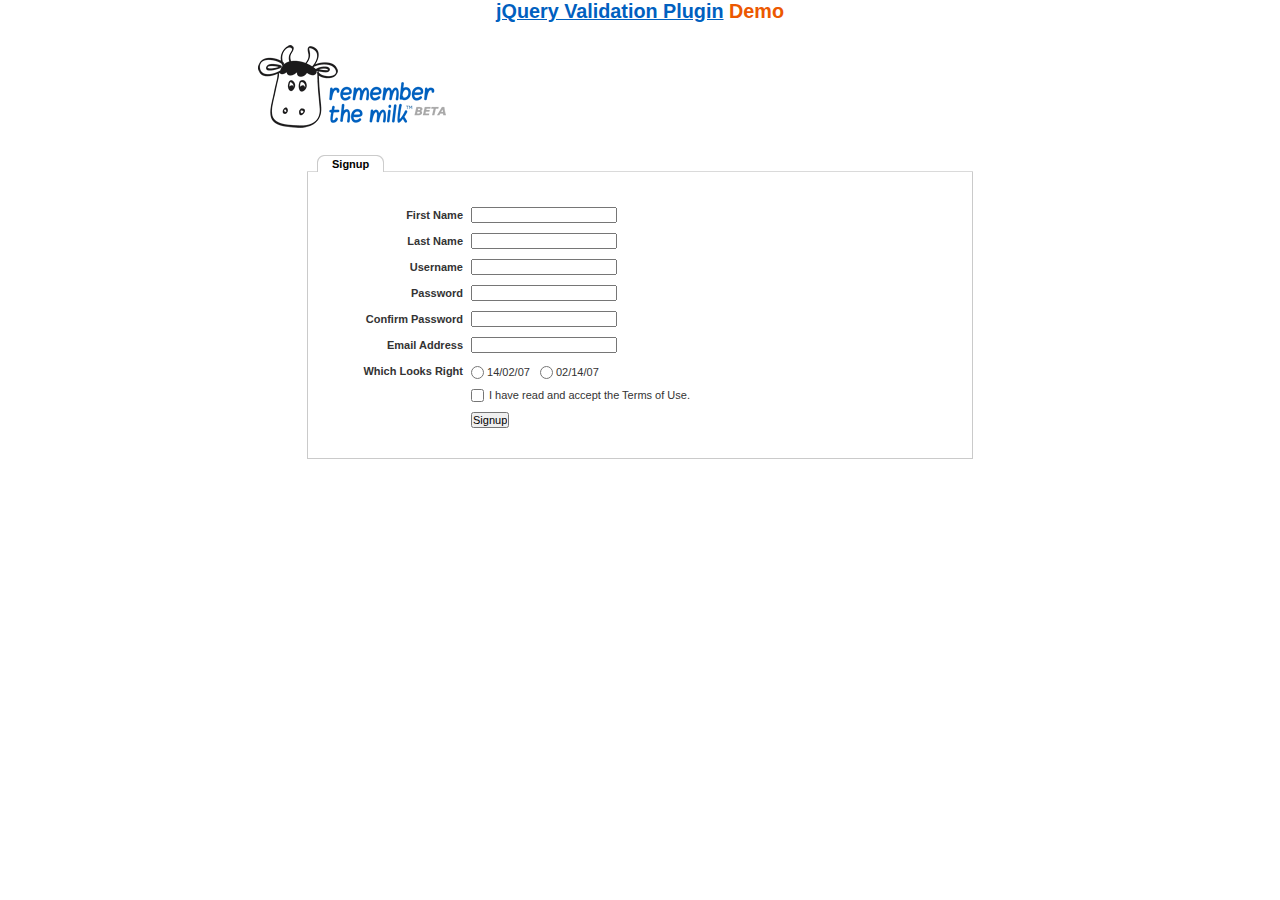
<file: WebContent/jquery-validation-1.13.1/demo/milk/index.html>
<!DOCTYPE html>
<html lang="en">
<head>
	<meta charset="utf-8">
	<title>Remember The Milk signup form - jQuery Validate plugin demo - with friendly permission from the RTM team</title>
	<link rel="stylesheet" href="milk.css">
	<script src="../../lib/jquery.js"></script>
	<script src="../../lib/jquery.mockjax.js"></script>
	<script src="../../dist/jquery.validate.js"></script>
	<script>
	$(document).ready(function() {
		$.mockjax({
			url: "emails.action",
			response: function(settings) {
				var email = settings.data.email,
					emails = ["glen@marketo.com", "george@bush.gov", "me@god.com", "aboutface@cooper.com", "steam@valve.com", "bill@gates.com"];
				this.responseText = "true";
				if ($.inArray(email, emails) !== -1) {
					this.responseText = "false";
				}
			},
			responseTime: 500
		});

		$.mockjax({
			url: "users.action",
			response: function(settings) {
				var user = settings.data.username,
					users = ["asdf", "Peter", "Peter2", "George"];
				this.responseText = "true";
				if ($.inArray(user, users) !== -1) {
					this.responseText = "false";
				}
			},
			responseTime: 500
		});

		// validate signup form on keyup and submit
		var validator = $("#signupform").validate({
			rules: {
				firstname: "required",
				lastname: "required",
				username: {
					required: true,
					minlength: 2,
					remote: "users.action"
				},
				password: {
					required: true,
					minlength: 5
				},
				password_confirm: {
					required: true,
					minlength: 5,
					equalTo: "#password"
				},
				email: {
					required: true,
					email: true,
					remote: "emails.action"
				},
				dateformat: "required",
				terms: "required"
			},
			messages: {
				firstname: "Enter your firstname",
				lastname: "Enter your lastname",
				username: {
					required: "Enter a username",
					minlength: jQuery.validator.format("Enter at least {0} characters"),
					remote: jQuery.validator.format("{0} is already in use")
				},
				password: {
					required: "Provide a password",
					minlength: jQuery.validator.format("Enter at least {0} characters")
				},
				password_confirm: {
					required: "Repeat your password",
					minlength: jQuery.validator.format("Enter at least {0} characters"),
					equalTo: "Enter the same password as above"
				},
				email: {
					required: "Please enter a valid email address",
					minlength: "Please enter a valid email address",
					remote: jQuery.validator.format("{0} is already in use")
				},
				dateformat: "Choose your preferred dateformat",
				terms: " "
			},
			// the errorPlacement has to take the table layout into account
			errorPlacement: function(error, element) {
				if (element.is(":radio"))
					error.appendTo(element.parent().next().next());
				else if (element.is(":checkbox"))
					error.appendTo(element.next());
				else
					error.appendTo(element.parent().next());
			},
			// specifying a submitHandler prevents the default submit, good for the demo
			submitHandler: function() {
				alert("submitted!");
			},
			// set this class to error-labels to indicate valid fields
			success: function(label) {
				// set &nbsp; as text for IE
				label.html("&nbsp;").addClass("checked");
			},
			highlight: function(element, errorClass) {
				$(element).parent().next().find("." + errorClass).removeClass("checked");
			}
		});

		// propose username by combining first- and lastname
		$("#username").focus(function() {
			var firstname = $("#firstname").val();
			var lastname = $("#lastname").val();
			if (firstname && lastname && !this.value) {
				this.value = (firstname + "." + lastname).toLowerCase();
			}
		});
	});
	</script>
</head>
<body>
<h1 id="banner"><a href="http://jqueryvalidation.org/">jQuery Validation Plugin</a> Demo</h1>
<div id="main">
	<div id="content">
		<div id="header">
			<div id="headerlogo">
				<img src="milk.png" alt="Remember The Milk">
			</div>
		</div>
		<div style="clear: both;">
			<div></div>
		</div>
		<div class="content">
			<div id="signupbox">
				<div id="signuptab">
					<ul>
						<li id="signupcurrent"><a href=" ">Signup</a>
						</li>
					</ul>
				</div>
				<div id="signupwrap">
					<form id="signupform" autocomplete="off" method="get" action="">
						<table>
							<tr>
								<td class="label">
									<label id="lfirstname" for="firstname">First Name</label>
								</td>
								<td class="field">
									<input id="firstname" name="firstname" type="text" value="" maxlength="100">
								</td>
								<td class="status"></td>
							</tr>
							<tr>
								<td class="label">
									<label id="llastname" for="lastname">Last Name</label>
								</td>
								<td class="field">
									<input id="lastname" name="lastname" type="text" value="" maxlength="100">
								</td>
								<td class="status"></td>
							</tr>
							<tr>
								<td class="label">
									<label id="lusername" for="username">Username</label>
								</td>
								<td class="field">
									<input id="username" name="username" type="text" value="" maxlength="50">
								</td>
								<td class="status"></td>
							</tr>
							<tr>
								<td class="label">
									<label id="lpassword" for="password">Password</label>
								</td>
								<td class="field">
									<input id="password" name="password" type="password" maxlength="50" value="">
								</td>
								<td class="status"></td>
							</tr>
							<tr>
								<td class="label">
									<label id="lpassword_confirm" for="password_confirm">Confirm Password</label>
								</td>
								<td class="field">
									<input id="password_confirm" name="password_confirm" type="password" maxlength="50" value="">
								</td>
								<td class="status"></td>
							</tr>
							<tr>
								<td class="label">
									<label id="lemail" for="email">Email Address</label>
								</td>
								<td class="field">
									<input id="email" name="email" type="text" value="" maxlength="150">
								</td>
								<td class="status"></td>
							</tr>
							<tr>
								<td class="label">
									<label>Which Looks Right</label>
								</td>
								<td class="field" colspan="2" style="vertical-align: top; padding-top: 2px;">
									<table>
										<tbody>
											<tr>
												<td style="padding-right: 5px;">
													<input id="dateformat_eu" name="dateformat" type="radio" value="0">
													<label id="ldateformat_eu" for="dateformat_eu">14/02/07</label>
												</td>
												<td style="padding-left: 5px;">
													<input id="dateformat_am" name="dateformat" type="radio" value="1">
													<label id="ldateformat_am" for="dateformat_am">02/14/07</label>
												</td>
												<td>
												</td>
											</tr>
										</tbody>
									</table>
								</td>
							</tr>
							<tr>
								<td class="label">&nbsp;</td>
								<td class="field" colspan="2">
									<div id="termswrap">
										<input id="terms" type="checkbox" name="terms">
										<label id="lterms" for="terms">I have read and accept the Terms of Use.</label>
									</div>
									<!-- /termswrap -->
								</td>
							</tr>
							<tr>
								<td class="label">
									<label id="lsignupsubmit" for="signupsubmit">Signup</label>
								</td>
								<td class="field" colspan="2">
									<input id="signupsubmit" name="signup" type="submit" value="Signup">
								</td>
							</tr>
						</table>
					</form>
				</div>
			</div>
		</div>
	</div>
</div>
</body>
</html>
</file>
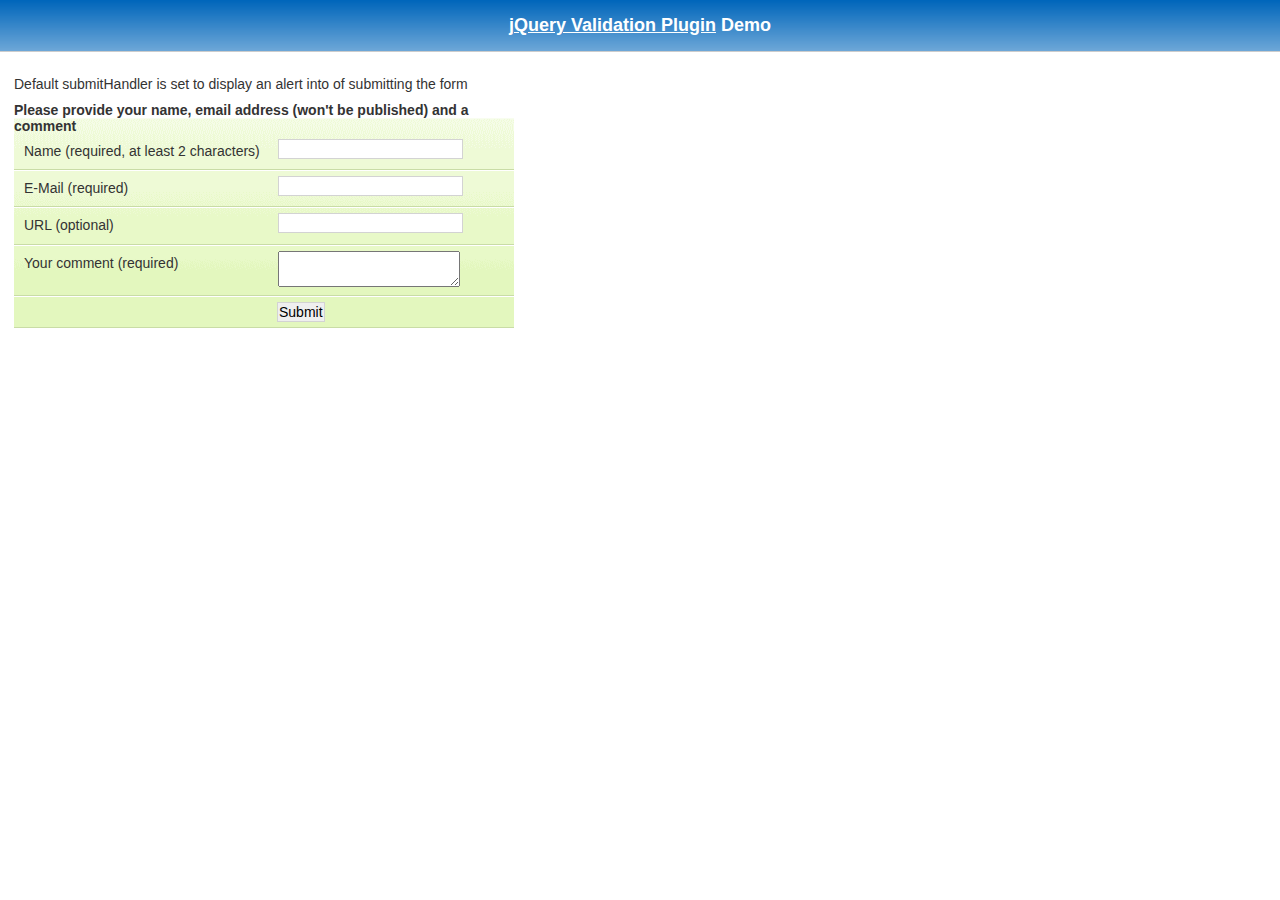
<file: WebContent/jquery-validation-1.13.1/demo/requirejs/index.html>
<!DOCTYPE html>
<html lang="en">
	<head>
		<meta charset="utf-8">
		<title>jQuery validation plug-in - requirejs demo</title>

		<link rel="stylesheet" href="../css/screen.css">

		<style type="text/css">
			#commentForm { width: 500px; }
			#commentForm label { width: 250px; }
			#commentForm label.error, #commentForm input.submit { margin-left: 253px; }
		</style>
</head>
<body>

	<h1 id="banner"><a href="http://jqueryvalidation.org/">jQuery Validation Plugin</a> Demo</h1>
	<div id="main">

		<p>Default submitHandler is set to display an alert into of submitting the form</p>
		<form class="cmxform" id="commentForm" method="get" action="">
			<fieldset>
				<legend>Please provide your name, email address (won't be published) and a comment</legend>
				<p>
					<label for="cname">Name (required, at least 2 characters)</label>
					<input id="cname" name="name" minlength="2" type="text" required>
				</p>
				<p>
					<label for="cemail">E-Mail (required)</label>
					<input id="cemail" type="email" name="email" required>
				</p>
				<p>
					<label for="curl">URL (optional)</label>
					<input id="curl" type="url" name="url">
				</p>
				<p>
					<label for="ccomment">Your comment (required)</label>
					<textarea id="ccomment" name="comment" required></textarea>
				</p>
				<p>
					<input class="submit" type="submit" value="Submit">
				</p>
			</fieldset>
		</form>

		<script>
		var require = {
			paths: {
				"jquery": "../../lib/jquery-1.11.1"
			}
		};
		</script>
		<script src="../../lib/require.js" data-main="app.js"></script>
	</div>
</body>
</html>
</file>
<file: WebContent/jquery-validation-1.13.1/demo/marketo/stylesheet.css>
:-moz-any-link :focus {
	outline: none;
}

:focus {
	-moz-outline-style: none;
	outline: none;
}

body {
	font-size: 80%;
	margin: 0;
	padding: 0;
	font-family: tahoma, geneva, sans-serif;
	background-color: #000000;
}

a {
	color: #0653AB;
	outline: 0px;
	text-decoration: none;
}

a:hover {
	outline: 0px;
	text-decoration: underline;
}

img {
	border: 0px;
}

/* s1.0 - Page Containers */
#letterbox {
	margin: 10px auto;
	width: 883px;
	background-color: #364158;
	border: 8px solid #D4D4D4;
	padding: 1px 1px 10px 1px;
}

#header-background {
	background: url(images/back_nav_blue.gif) repeat-x;
	margin: 0px auto;
	padding: 0px;
	height: 73px;
	width: 883px;
	border-top: 4px solid #CCEAFE;
	border-bottom: 4px solid #D4D4D4;
}

#page-container {
	width: 866px;
	margin: 0px auto;
	margin-top: 33px; /* pad from top menu to actions buts*/
	margin-bottom: -11px;
	padding-top: 8px;
	padding-bottom: 8px;
	background-color: #D4D4D4; /* light grey*/
	border-right: 1px solid #464646;
}

#page-content-inner {
	width: 849px;
	margin: 0px auto;
	border-top: 1px solid #9F9FA0;
	border-left: 1px solid #A2A09A;
	background-color: #F4F1E9;
	position: relative;
}

#page-content-inner #col-left {
	width: 210px;
	float: left;
	background-color: #F4F1E9;
}

#page-content-inner #col-main {
	width: 639px;
	background-color: #ffffff;
	position: absolute;
	right: 0px;
	top: 0px;
}

#footer-container {
	width: 866px;
	position: relative;
	left: 8px;
	padding: 2px 0px 10px 0px;
	background-color: #D4D4D4; /* light grey*/
}

/* s2.0 - Global navigation bar */
.nav-global-container {
	width: 880px;
	margin: 0px auto;
	position: relative;
}

* html .nav-global-container { /* ie6 fix*/
	margin-bottom: -6px;
}

.login {
	position: absolute;
	right: 20px;
	text-align: center;
}

.login a,.login a span {
	display: block;
	height: 18px;
	font-size: 11px;
	background: url(images/login-sprite.gif) right -5px no-repeat;
	text-decoration: none;
	font-weight: bold;
	padding: 5px 10px 5px 10px;
	position: relative;
}

.login a:hover {
	color: #000000;
	text-decoration: underline;
}

div.login a span {
	background-position: left -105px;
	width: 4px;
	position: absolute;
	top: 0px;
	left: 0px;
	padding: 5px 0px 5px 0px;;
}

div.login a:hover span {

}

.logo {
	float: left;
	margin: 0px 0px -5px 0px; /* neg marging for ie6 */
}

.logo img {
	border: 0px;
	margin-left: -1px;
}

.nav-global {
	float: left;
	width: 645px;
	margin: 40px 0px 0px 40px;
	background-color: transparent;
}

.nav-global ul {
	margin: 0px;
	padding: 0px;
	list-style: none;
}

.nav-global li {
	float: left;
	white-space: nowrap;
}

div.nav-global li a,div.nav-global li a span {
	background-image: url(images/tab-sprite.gif);
	background-position: right 100px;
	background-repeat: no-repeat;
	height: 32px;
	color: #666666;
	text-decoration: none;
	font: bold 16px 'trebuchet ms';
	margin-right: 15px;
	display: block;
	position: relative;
	padding: 7px 15px 0px 15px;
}

div.nav-global li a:hover {
	background-position: right 0px;
	color: #333333;
}

div.nav-global li a:hover span {
	background-position: left -100px;
	display: block !important;
}

div.nav-global li a span {
	background-position: left 150px;
	width: 4px;
	position: absolute;
	left: 0px;
	top: 0px;
	padding: 7px 0px 0px 0px;
}

body.safari div.nav-global li a span {
	display: none;
}

div.nav-global li a.on,div.nav-global li a.on:hover {
	background-position: right -55px;
	color: #FFFFFF;
}

div.nav-global li a.on span,div.nav-global li a.on:hover span {
	background-position: left -155px;
	display: block !important;
}

div.action-container {
	position: relative;
	top: -45px;
	cursor: pointer;
}

div.action-icon-container {
	position: absolute;
	top: -17px;
	left: -17px;
	z-index: 10;
	width: 100px;
	height: 100px;
	overflow: hidden;
}

div.action-icon {
	border: 0px;
	position: absolute;
	top: -0px;
	left: 0px;
}

div.action-button-container {
	height: 106px;
	width: 180px;
	overflow: hidden;
	position: absolute;
	top: 0px;
	left: 0px;
	z-index: 5;
}

img.action-icon {
	border: 0px;
	position: absolute;
	top: 0px;
	left: 0px;
	z-index: 0
}

div.action-text {
	z-index: 20;
	color: #FFFFFF;
	position: absolute;
	left: 40px;
	top: 12px;
	font: 14px tahoma, geneva;
	padding-top: 30px;
}

div.bigbuttons {
	top: -20px;
}

div.action-header {
	z-index: 21;
	position: absolute;
	left: 40px;
	top: 10px;
}

div.action-header b {
	font: bold 17px tahoma, geneva;
	display: block;
	margin-bottom: 10px;
	color: #0b2c89;
	position: absolute;
	top: 0px;
	left: 0px;
	width: 130px;
}

div.action-header b.shadow {
	top: 1px;
	left: 1px;
	color: #d5d5d5;
}

img.action-button {
	position: relative;
}

div.hover img.action-button {
	top: -131px;
}

div.on img.action-button {
	top: -261px;
}

/* s3.0 - top of content Action Buttons */
.action-buttons {
	width: 100%; /* ie6 requires */
}

.action-buttons ul {
	position: relative;
	padding: 0px;
}

.action-buttons li {
	position: relative; /* ie6 fix */
	float: left;
	list-style: none;
	text-align: center;
	line-height: 16px;
	margin: -61px 0px 0px 0px;
}

.action-home li {
	margin: -49px 0px 0px 0px;
}

.action-buttons  a {
	display: block;
	height: 110px;
	width: 175px;
	padding: 14px 0px 0px 25px;
	text-decoration: none;
	font-size: 12px;
	font-weight: bold;
	color: #ffffff;
}

.action-buttons li span {
	color: #053880;
	line-height: 47px;
	font-size: 17px;
}

div.action-bottom {
	margin: 15px 0px 10px 0px;
	float: left;
}

div.action-bottom a {
	height: 61px;
	width: 178px;
	border: 0px;
	background: url(images/action-bottom.gif) no-repeat 0px 0px;
	color: #0b2c89;
	float: left;
	position: relative;
	font: bold 17px tahoma, geneva;
	text-decoration: none;
	margin-right: 10px;
}

div.action-bottom a span {
	position: absolute;
	top: 15px;
	left: 40px;
}

div.action-bottom a span.shadow {
	top: 16px;
	left: 41px;
	color: #d4d4d4;
}

.line-grey {
	background: url(images/line-grey.gif) 0 0 repeat-x;
	height: 2px;
	margin: 8px 25px 20px 0;
}

/* s4.0 - Home Hero Area */
.hero-background {
	position: relative;
	width: 880px;
	background: url(images/back_home-hero.jpg) 10px 0px no-repeat;
	height: 211px;
	margin: -20px 0px 45px 0px;
}

.hero-text {
	float: right;
	width: 626px;
	margin-top: 26px;
}

.hero-text a { /* Sign Up Now Button */
	padding: 5px 32px 0px 0px;
	float: right;
}

.hero-text h1 {
	font-size: 2.3em;
	line-height: 1.2em;
	color: #333333;
	font-family: Trebuchet MS;
	margin: 12px 0px 10px 10px;
}

.hero-text h2 {
	margin: 0px;
	font-weight: normal;
	font-size: 1.35em;
	margin: 5px 0px 13px 10px
}

/* s4.1 - Home Left Header tab */
.col-left-header-tab {
	position: relative; /* ie6 fix */
	background: url(images/tab_green.gif) 0 0 no-repeat;
	height: 30px;
	width: 166px;
	text-align: center;
	color: #ffffff;
	font: 20px 'trebuchet ms';
	padding-top: 2px;
	margin-top: -41px;
	margin-left: 20px;
	line-height: 29px;
	margin-bottom: 8px;
	display: block;
}

.col-left-header-tab a {
	color: #FFFFFF;
}

.callout-green {
	background: url(images/back_green-fade.gif) 0 0 repeat-x;
	font-size: 1.2em;
	padding: 10px 15px 20px 13px;
	color: #303B52;
	line-height: 1.4em;
}

/* s4.2 - Home Left Quote */
.callout-tan {
	color: #666666;
}

.callout-tan h1 {
	background: #F4F1E9 url(images/back_tan-fade.gif) 0 0 repeat-y;
	font-size: 1.1em;
	text-align: center;
	margin: 0px;
	padding: 11px 5px 11px 2px;
	color: #333333;
}

.callout-tan p {
	margin: 0px;
	margin-top: 5px;
	line-height: 1.4em;
	padding: 5px 10px 7px 13px;
}

.callout-tan p img {
	float: left;
	margin: 5px 10px 5px 0px;
}

.callout-tan div {
	text-align: left;
	padding: 5px 10px 7px 0px;
	font-weight: bold;
}

/* s4.3 - purple home boxes */
.box-purple {
	background: #C6C8E3 url(images/back_home-icons.png) 0px 0px repeat-x;
	border-left: 1px solid #ffffff;
	color: #333333;
	width: 581px;
	padding: 10px 15px 20px 15px;
}

div.box-purple a {

}

.box-purple h1 {
	font-size: 1.5em;
	margin: 10px 0px -15px 0px;
}

.box-purple li {
	margin: 0px 0px 0px -23px;
	line-height: 1.6em;
	font-size: 1em;
}

.box-purple  div {
	padding: 0px 0px 0px 110px;
}

.icon-text01 {
	background-image: url(images/icon_search-engine-market.png);
	background-repeat: no-repeat;
}

* html .icon-text01 {
	width: 460px; /* must have a width or heigh tag for ie6*/
	background-image: none;
	filter: progid : DXImageTransform . Microsoft .
		AlphaImageLoader(src = "images/icon_search-engine-market.png",
		sizingMethod = "crop");
}

.icon-text02 {
	background: url(images/icon_landing-pages.png) 0 0 no-repeat;
}

* html .icon-text02 {
	width: 460px; /* must have a width or heigh tag for ie6*/
	background-image: none;
	filter: progid : DXImageTransform . Microsoft .
		AlphaImageLoader(src = "images/icon_landing-pages.png", sizingMethod =
		"crop");
}

.icon-text03 {
	background: url(images/icon_salesforce.png) 0 0 no-repeat;
}

* html .icon-text03 {
	width: 460px; /* must have a width or heigh tag for ie6*/
	background-image: none;
	filter: progid : DXImageTransform . Microsoft .
		AlphaImageLoader(src = "images/icon_salesforce.png", sizingMethod =
		"crop");
}

/* s4.4 - news home boxes */
.callout-news {
	color: #555555;
	float: left;
	width: 49%;
	margin: 10px 1px 0px 0px;
	padding-bottom: 20px;
	text-align: left;
}

.line-news-r {
	border-right: 1px solid #D4D4D4;
}

.callout-news h1 {
	background-color: #EEEEEE;
	font-size: 1.2em;
	margin: 0px;
	padding: 11px 5px 11px 15px;
	color: #333333;
}

.callout-news p {
	margin: 10px 0px 0px 10px;
	padding: 0px 10px 7px 20px;
	background: url(images/news.gif) no-repeat left 1px;
}

.callout-news p a {

}

.callout-news ul {
	list-style-type: none;
	padding: 0;
	margin: 10px 0 0 10px;
}

.callout-news li {
	background: url(images/icon_news.gif) no-repeat left 2px;
	padding: 0px 5px 5px 20px;
}

.callout-news li a {
	display: block;
	margin-bottom: 5px;
}

.callout-news div {
	text-align: right;
}

#scrollup {
	position: relative;
	overflow: hidden;
	height: 440px;
	width: 200px
}

.headline {
	position: absolute;
	top: 600px;
	left: 5px;
	height: 585px;
	width: 190px;
	font: normal 12px tahoma, geneva !important;
}

div.more {
	margin: 5px 0px 0px 0px;
	padding: 0px 10px 0px 0px;
	letter-spacing: inherit;
}

div.more a {
	background: transparent url(images/arrow_r-blue.gif) no-repeat right 2px
		;
	font-weight: bold;
	padding: 0px 20px 0px 0px;
	font-weight: bold;
	text-decoration: none;
}

div.more a:hover {
	text-decoration: underline;
}

/* sX.0 - Left Nav */
.nav-left-back {
	background: url(images/back_nav_side.gif) 0 0 repeat-x;
}

div.empty {
	background: #F1F0E5 url(images/back_green-fade.gif) 0 0 repeat-x;
}

div.empty div.callout-green {

}

.nav-left {
	padding-top: 12px;
	/*background: url(images/logo_marketo_square.gif) 0 0 no-repeat;*/
	width: 210px;
}

.nav-left ul {
	margin: 0px;
	padding: 0px;
	list-style: none;
}

.nav-left li a {
	display: block;
	height: 24px;
	text-decoration: none;
	font-size: 12px;
	font-weight: bold;
	color: #ffffff;
	border-top: 1px solid #B3D38D;
	border-bottom: 1px solid #7CA84E;
	border-left: 1px solid #97B973;
	padding: 6px 0px 0px 20px;
}

.nav-left a:hover,.nav-left a.active:hover,#nav-left-sub a:hover {
	color: #4C6F28;
	background-color: #F4F1E9;
}

.nav-left a.open {
	background-image: url(images/arrow_d-green.gif);
	background-repeat: no-repeat;
	background-position: 6px 11px;
}

.nav-left-header-tab {
	position: relative; /* ie6 fix */
	background: url(images/tab_green.gif) 0 0 no-repeat;
	height: 32px;
	width: 166px;
	text-align: center;
	color: #ffffff;
	margin: -41px 0px 0px 22px;
	line-height: 22px;
	margin-bottom: 8px;
	display: block;
}

div.empty div.nav-left-header-tab {
	background: url(images/tab_green2.gif) 0 0 no-repeat;
}

.nav-left a.active {
	/* background: url(images/arrow_d-green.gif) 5px 10px no-repeat; */
	display: block;
	height: 24px;
	text-decoration: none;
	font-size: 12px;
	font-weight: bold;
	background-color: #F4F1E9;
	color: #4C6F28;
	border-top: 1px solid #D1E5BB;
	border-bottom: 1px solid #B0CB95;
	border-left: 1px solid #DADADA;
	padding: 6px 0px 0px 20px;
}

#nav-left-sub a {
	display: block;
	height: 24px;
	text-decoration: none;
	font-size: 12px;
	font-weight: bold;
	background-color: #D6E8C4;
	color: #4C6F28;
	border-top: 1px solid #D6E8C4;
	border-bottom: 1px solid #B0CB95;
	border-left: 1px solid #97B973;
	border-right: 1px solid #8DBE5A;
	padding: 6px 0px 0px 30px;
}

* html #nav-left-sub { /* ie6 fix */
	margin-top: -1px;
}

*+html #nav-left-sub { /* ie7 fix */
	margin-top: -1px;
}

#nav-left-sub a.active-page {
	display: block;
	height: 24px;
	text-decoration: none;
	font-size: 12px;
	font-weight: bold;
	background-color: #ffffff;
	color: #666666;
	border-top: 0px solid #7CA84E;
	border-bottom: 1px solid #B0CB95;
	border-left: 1px solid #97B973;
	border-right: 0px solid #8DBE5A;
	padding: 6px 0px 0px 30px;
	cursor: default; /* turns off hand icon for link */
}

/* sX.0 -  Main Content */
.main-content {
	color: #666666;
	position: absolute;
	right: 20px;
	padding-top: 20px;
	width: 585px;
	padding-bottom: 20px;
}

div.main-content div.main-content {

}

.main-content h1 {
	color: #5890D1;
	font-size: 1.9em;
	font-family: Trebuchet MS;
	border-bottom: 1px solid #cccccc;
	margin: 0px 10px 0px 0px;
}

.main-content h2 {
	color: #666666;
	font-size: 1.3em;
	font-weight: normal;
	margin: 10px 10px 5px 0px;
}

.main-content p {
	margin: 10px 10px 10px 0px;
	line-height: 1.55em;
}

/* sX.1 -  Main Content Sub Styles */
.sub-grey {
	border-top: 1px solid #D4D4D4;
	border-bottom: 1px solid #D4D4D4;
	background-color: #F4F4F4;
	margin: 10px 10px 0px 0px;
	padding: 0px 10px 20px 15px;
}

.sub-white {
	margin: 10px 10px 0px 0px;
	padding: 0px 10px 20px 15px;
}

img.screen-grab-r {
	margin-right: -8px;
	text-align: right;
	padding: 0px 0px 0px 10px;
}

div.main-content a.screenshot {
	float: right;
	padding: 10px 10px 0px 0px
}

.content-foot {
	border-top: 1px solid #D4D4D4;
	font-size: .9em;
	line-height: 1.45em;
	margin: 10px 20px 0px 0px;
	padding: 10px 10px 30px 0px;
}

div.main-content ul {
	position: relative;
	left: -25px;
}

div.main-content li {
	margin-bottom: 5px;
	list-style-type: disc
}

div.main-content li a {
	color: #6A6CB0;
}

/* sX.0 - Footer */
div.footer {
	color: #666666;
	font-size: .85em;
	font-weight: normal;
	height: 18px;
	margin: 0px auto;
	font-family: Tahoma, Geneva, sans-serif;
	margin-top: 10px;
}

.footer ul {
	list-style-type: none;
}

.footer li {
	float: left;
	border-right: 1px solid #666666;
	padding: 0px 7px 0px 7px;
	margin-top: 3px;
}

.footer a {
	color: #666666;
	text-decoration: none;
}

.footer a:hover {
	color: #0653AB;
	text-decoration: none;
}

.footer li.line-off {
	border-right: 0px solid #ffffff;
}

div.footer strong {
	font-weight: normal;
}

/* sX.0 - General Colors */
.line-grey,.line-grey-tier {
	border-top: 1px solid #A3A3A2;
}

.line-grey-tier {
	padding-bottom: 25px;
}

.bottom {
	height: 10px;
}

div.p10bottom {
	padding-bottom: 10px;
}

.clear {
	clear: both;
}

table.grid {
	background: #EEEEEE;
}

table.grid th {
	background-color: #F4F4F4;
}

table.grid td {
	background-color: #FFFFFF;
}

div.buttonSubmit {
	position: relative;
}

div.buttonSubmit input,div.buttonSubmit span {
	height: 36px;
	position: relative;
	background-image: url(images/button-submit.gif);
	background-repeat: no-repeat;
	background-position: right 0px;
	float: left;
	color: #FFFFFF;
	font-weight: bold;
	padding: 0px 15px 2px 15px;
	margin: 20px 0px 20px 0px;
	border: 0px;
	cursor: pointer;
	z-index: 5;
}

div.buttonSubmit input {
	width: auto;
}

div.buttonSubmit span {
	width: 4px;
	position: absolute;
	left: 0px;
	top: 0px;
	background-position: left -36px;
	padding: 0px 0px 0px 0px;
	z-index: 10;
}

body.safari div.buttonSubmit span {
	display: none
}

div.buttonSubmitHover input {
	background-position: right -72px;
}

div.buttonSubmitHover span {
	background-position: left -108px;
}

a.demoLink {
	padding: 1px 10px 0px 17px;
	height: 24px;
	background: url(images/bullet_triangle_blue.gif) no-repeat 0px 4px;
	display: block;
	float: left;
}

div.callout-tan a {
	background: none;
	color: #0653AB;
	margin: auto;
	display: block;
}

div.callout-tan a:hover {
	background: none;
	color: #0653AB;
}

label.error {
	display: block;
	color: red;
	font-style: italic;
	font-weight: normal;
}

input.error {
	border: 2px solid red;
}

p.demoBlock {
	border-bottom: 1px solid #DDDDDD;
	padding-bottom: 10px;
}

div.left-nav-callout {
	height: 200px;
	width: 190px;
	top: 55px;
	left: 5px;
	position: relative;
	padding-left: 9px;
	padding-top: 13px;
}

div.left-nav-callout img.png {
	position: absolute;
	z-index: 0;
	top: 0px;
	left: 0px;
}

div.left-nav-callout h6 {
	font: bold 14px tahoma, geneva;
	color: #333333;
	height: 36px;
	padding-left: 5px;
	margin: 0px;
	position: relative;
	z-index: 10;
}

div.left-nav-callout a {
	background: url(images/monitor24.gif) no-repeat 0px center;
	padding: 5px 0px 5px 30px;
	display: block;
	font: bold 12px tahoma, geneva;
	color: #336699;
	margin-bottom: 5px;
	position: relative;
	z-index: 10;
	width: 140px;
}

form table td {
	padding: 5px;
}

form table input {
	width: 200px;
	padding: 3px;
	margin: 0px;
}

textarea {
	width: 400px
}

td.label {
	width: 150px;
}

tr.required td.label {
	font-weight: bold;
	background: url(/images/forms/backRequiredGray.gif) no-repeat right
		center;
}

div.subTableDiv {
	width: 500px;
}

div.subTableDiv td.label {
	width: 135px;
}

ul#homeBlog li div.description {
	display: none;
}

td.field input.error, td.field select.error, tr.errorRow td.field input,tr.errorRow td.field select {
	border: 2px solid red;
	background-color: #FFFFD5;
	margin: 0px;
	color: red;
}

tr td.field div.formError {
	display: none;
	color: #FF0000;
}

tr.errorRow td.field div.formError {
	display: block;
	font-weight: normal;
}

div.error {
	color: red;
}

div.error a {
	color: #336699;
	font-size: 12px;
	text-decoration: underline
}

div.tooltip {
	position: absolute;
	left: 30px;
	bottom: 0px;
	display: none; /* in case javascript is disabled */
	width: 170px;
	background-color: #F4F1E9;
	z-index: 100;
	padding: 10px;
	border: 1px solid #CCCCCC;
}

div.offerbox {
	width: 125px;
	float: left;
	position: relative;
}

div.offerbox h3 {
	font: bold 17px tahoma, geneva;
	color: #333333;
	height: 55px;
	margin: 0px auto;
	text-align: center;
}

div.offerbox h4 {
	height: 100px;
	font: normal 13px tahoma, geneva;
	margin: 0px;
}

div.offerbox h5 {
	font: bold 14px tahoma, geneva;
	margin: 0px;
	height: 55px;
}

div.offerbox h5 small {
	float: left;
	font-weight: normal;
	font-size: 10px;
}

div.offerbox div.learnmore {
	padding-left: 25px;
}

div#marketoEditions {
	background: url(images/buynowBack.gif) no-repeat;
	width: 584px;
	height: 376px;
	float: left;
	position: relative;
	margin-bottom: 10px;
}

div.offerHeader {
	background: #0D8BBD;
	position: absolute;
	top: 20px;
	width: 266px;
	height: 34px;
	border: 1px solid #e1e4e2;
}

div.offerHeader span {
	font: 20px 'trebuchet ms';
	color: #FFFFFF;
	position: absolute;
	left: 0px;
	top: 0px;
}

div.offerHeader span.shadow {
	font: 20px 'trebuchet ms';
	color: #333333;
	position: absolute;
}

div.offerbox div.buttonSubmit {
	margin: 5px 0px 0px 10px;
}

div.footerAddress {
	position: absolute;
	bottom: 30px;
	left: 20px;
	color: #666666;
	font-size: 11px;
	display: none;
}
</file>
<file: WebContent/jquery-validation-1.13.1/demo/milk/milk.css>
/* GENERAL ELEMENTS */

* { margin: 0; padding: 0; }

body, input, select, textarea { font-family: verdana, arial, helvetica, sans-serif; font-size: 11px; }
body { color: #333;  background-color: #fff; text-align: center; }

a:link { color:#0060BF; text-decoration: underline; }
a:visited { color:#0060BF; text-decoration: underline; }
a:active { color:#0060BF; text-decoration: underline; }
a:hover { color:#000000; text-decoration: underline; }
	
h1, h2, h3, h4, h5, h6 { font-family: "Lucida Grande", "Lucida Sans Unicode", geneva, verdana, arial, helvetica, sans-serif; font-weight: bold; color: #666; }
h1 { font-size: 1.8em; margin: 0em 0em 0.6em 0em; color: #EC5800; }
h2 { font-size: 1.5em; margin: 1.2em 0em 0.4em 0em; }
h3 { font-size: 1.4em; margin: 1.2em 0em 0.4em 0em; color: #EC5800; }
h4 { font-size: 1.2em; margin: 1.2em 0em 0.4em 0em; }
h5 { font-size: 1.0em; margin: 1.2em 0em 0.4em 0em; }
h6 { font-size: 0.8em; margin: 1.2em 0em 0.4em 0em; }

img { border: 0px; }

p { font-size: 1.0em; line-height: 1.3em; margin: 1.2em 0em 1.2em 0em; }
li > p { margin-top: 0.2em; }
pre { font-family: monospace; font-size: 1.0em; }
strong, b { font-weight: bold; }

/* PAGE ELEMENTS */

/* Content */

#content { margin: 0em auto; width: 765px; padding: 10px 0 10px 0; text-align: left; /* Win IE5 */ }
.content { margin-left: 4.5em; margin-right: 4.5em; }
.content ol, .content ul, .content li { font-size: 1.0em; line-height: 1.3em; margin: 0.2em 0 0.1em 1.5em; }
.content ol.terms li { margin-bottom: 1em; }

/* Header */

#header { padding-bottom: 10em; }
#headerlogo { float: left; }
#headerlogo img { width: 188px; height: 83px;  }
#headernav { float: right; }

label { font-weight: bold; }
#reminders label { font-weight: normal; }

table.tabbedtable { padding-left: 3em; }
table.tabbedtable td { padding-bottom: 5px; }
table.tabbedtable label { text-align: right; padding-right: 9px; }
.hiddenlabel { visibility: hidden; }
.largelink { border: 1px solid #cacaca; padding: 10px; background-color: #E8EEF7; font-size: 1.2em; font-weight: bold; }
.largelinkwrap { padding-top: 10px; padding-bottom: 10px; }



#signuptab {
  float:left;
  width:100%;
  background:#fff url("bg.gif") repeat-x bottom;
  font-size: 1.0em;
  line-height: normal;
}
#signuptab ul {
  margin:0;
  padding: 0px 10px 0px 10px;
  list-style:none;
}
#signuptab li {
  float:left;
  background:url("left_white.png") no-repeat left top;
  margin:0;
  padding:0 3px 0 9px;
  border-bottom:1px solid #CACACA;
}
#signuptab a {
  float:left;
  display:block;
  width:.1em;
  background:url("right_white.png") no-repeat right top;
  padding:2px 15px 0px 6px;
  text-decoration:none;
  font-weight:bold;
  color:#fff;
  white-space: nowrap;
}
#signuptab > ul a {width:auto;}
/* Commented Backslash Hack hides rule from IE5-Mac \*/
#signuptab a {float:none;}
/* End IE5-Mac hack */
#signuptab a:hover {
  color:#333;
}
#signuptab #signupcurrent {
  background-position:0 -150px;
  border-width:0;
}
#signuptab #signupcurrent a {
  background-position:100% -150px;
  padding-bottom:1px;
  color:#000;
}
#signuptab li:hover, #signuptab li:hover a {
  background-position:0% -150px;
  color:#000;
}
#signuptab li:hover a {
  background-position:100% -150px;
}

/* Signup box */

#signupbox {
  width: 100%;
  text-align: center;
  margin: 0em auto;
}

#signupwrap {
  border: 1px solid #CACACA;
  border-top: 0;
  text-align: left;
  padding: 35px 10px 20px 30px;
  clear: both;
}

/* Unsupported browsers */

.orange_rbcontent { padding: 0.4em; }
.orange_rbroundbox { width: 100%; }

#unsupported {
  font-weight: bold;
  text-align: left;
}

/*#content {
  padding-top: 15px;
}*/

/* Signup form */

#signupform table {
  border-spacing: 0px;
  border-collapse: collapse;
  empty-cells: show;
}

#signupform .label {
  padding-top: 2px;
  padding-right: 8px;
  vertical-align: top;
  text-align: right;
  width: 125px;
  white-space: nowrap;
}

#signupform .field {
  padding-bottom: 10px;
  white-space: nowrap;
}

#signupform .status {
  padding-top: 2px;
  padding-left: 8px;
  vertical-align: top;
  width: 246px;
  white-space: nowrap;
}

#signupform .textfield {
  width: 150px;
}

#signupform label.error {
  background:url("../images/unchecked.gif") no-repeat 0px 0px;
  padding-left: 16px;
  padding-bottom: 2px;
  font-weight: bold;
  color: #EA5200;
}

#signupform label.checked {
  background:url("../images/checked.gif") no-repeat 0px 0px;
}

#signupform .success_msg {
  font-weight: bold;
  color: #0060BF;
  margin-left: 19px;
}

#signupform #dateformatStatus, #signupform #termsStatus {
  margin-left: 6px;
}

#signupform #dateformat_eu {
 vertical-align: middle;
}

#signupform #ldateformat_eu {
  font-weight: normal;
  vertical-align: middle;
}

#signupform #dateformat_am {
  vertical-align: middle;
}

#signupform #ldateformat_am {
  font-weight: normal;
  vertical-align: middle;
}

#signupform #termswrap {
  float: left;
}

#signupform #terms {
  vertical-align: middle;
  float: left;
  display: block;
  margin-right: 5px;
}

#signupform #lterms {
  font-weight: normal;
  vertical-align: middle;
  float: left;
  display: block;
  width: 350px;
  white-space: normal;
}

#signupform #lsignupsubmit {
  visibility: hidden;
}
</file>
<file: WebContent/jquery-validation-1.13.1/demo/css/screen.css>
/**********************************

Use: Main Screen Import

***********************************/

@import "reset.css";
@import "core.css";

@import "cmxformTemplate.css";
@import "cmxform.css";
</file>
<file: WebContent/jquery-validation-1.13.1/test/qunit/qunit.css>
/*!
 * QUnit 1.14.0
 * http://qunitjs.com/
 *
 * Copyright 2013 jQuery Foundation and other contributors
 * Released under the MIT license
 * http://jquery.org/license
 *
 * Date: 2014-01-31T16:40Z
 */

/** Font Family and Sizes */

#qunit-tests, #qunit-header, #qunit-banner, #qunit-testrunner-toolbar, #qunit-userAgent, #qunit-testresult {
	font-family: "Helvetica Neue Light", "HelveticaNeue-Light", "Helvetica Neue", Calibri, Helvetica, Arial, sans-serif;
}

#qunit-testrunner-toolbar, #qunit-userAgent, #qunit-testresult, #qunit-tests li { font-size: small; }
#qunit-tests { font-size: smaller; }


/** Resets */

#qunit-tests, #qunit-header, #qunit-banner, #qunit-userAgent, #qunit-testresult, #qunit-modulefilter {
	margin: 0;
	padding: 0;
}


/** Header */

#qunit-header {
	padding: 0.5em 0 0.5em 1em;

	color: #8699A4;
	background-color: #0D3349;

	font-size: 1.5em;
	line-height: 1em;
	font-weight: 400;

	border-radius: 5px 5px 0 0;
}

#qunit-header a {
	text-decoration: none;
	color: #C2CCD1;
}

#qunit-header a:hover,
#qunit-header a:focus {
	color: #FFF;
}

#qunit-testrunner-toolbar label {
	display: inline-block;
	padding: 0 0.5em 0 0.1em;
}

#qunit-banner {
	height: 5px;
}

#qunit-testrunner-toolbar {
	padding: 0.5em 0 0.5em 2em;
	color: #5E740B;
	background-color: #EEE;
	overflow: hidden;
}

#qunit-userAgent {
	padding: 0.5em 0 0.5em 2.5em;
	background-color: #2B81AF;
	color: #FFF;
	text-shadow: rgba(0, 0, 0, 0.5) 2px 2px 1px;
}

#qunit-modulefilter-container {
	float: right;
}

/** Tests: Pass/Fail */

#qunit-tests {
	list-style-position: inside;
}

#qunit-tests li {
	padding: 0.4em 0.5em 0.4em 2.5em;
	border-bottom: 1px solid #FFF;
	list-style-position: inside;
}

#qunit-tests.hidepass li.pass, #qunit-tests.hidepass li.running  {
	display: none;
}

#qunit-tests li strong {
	cursor: pointer;
}

#qunit-tests li a {
	padding: 0.5em;
	color: #C2CCD1;
	text-decoration: none;
}
#qunit-tests li a:hover,
#qunit-tests li a:focus {
	color: #000;
}

#qunit-tests li .runtime {
	float: right;
	font-size: smaller;
}

.qunit-assert-list {
	margin-top: 0.5em;
	padding: 0.5em;

	background-color: #FFF;

	border-radius: 5px;
}

.qunit-collapsed {
	display: none;
}

#qunit-tests table {
	border-collapse: collapse;
	margin-top: 0.2em;
}

#qunit-tests th {
	text-align: right;
	vertical-align: top;
	padding: 0 0.5em 0 0;
}

#qunit-tests td {
	vertical-align: top;
}

#qunit-tests pre {
	margin: 0;
	white-space: pre-wrap;
	word-wrap: break-word;
}

#qunit-tests del {
	background-color: #E0F2BE;
	color: #374E0C;
	text-decoration: none;
}

#qunit-tests ins {
	background-color: #FFCACA;
	color: #500;
	text-decoration: none;
}

/*** Test Counts */

#qunit-tests b.counts                       { color: #000; }
#qunit-tests b.passed                       { color: #5E740B; }
#qunit-tests b.failed                       { color: #710909; }

#qunit-tests li li {
	padding: 5px;
	background-color: #FFF;
	border-bottom: none;
	list-style-position: inside;
}

/*** Passing Styles */

#qunit-tests li li.pass {
	color: #3C510C;
	background-color: #FFF;
	border-left: 10px solid #C6E746;
}

#qunit-tests .pass                          { color: #528CE0; background-color: #D2E0E6; }
#qunit-tests .pass .test-name               { color: #366097; }

#qunit-tests .pass .test-actual,
#qunit-tests .pass .test-expected           { color: #999; }

#qunit-banner.qunit-pass                    { background-color: #C6E746; }

/*** Failing Styles */

#qunit-tests li li.fail {
	color: #710909;
	background-color: #FFF;
	border-left: 10px solid #EE5757;
	white-space: pre;
}

#qunit-tests > li:last-child {
	border-radius: 0 0 5px 5px;
}

#qunit-tests .fail                          { color: #000; background-color: #EE5757; }
#qunit-tests .fail .test-name,
#qunit-tests .fail .module-name             { color: #000; }

#qunit-tests .fail .test-actual             { color: #EE5757; }
#qunit-tests .fail .test-expected           { color: #008000; }

#qunit-banner.qunit-fail                    { background-color: #EE5757; }


/** Result */

#qunit-testresult {
	padding: 0.5em 0.5em 0.5em 2.5em;

	color: #2B81AF;
	background-color: #D2E0E6;

	border-bottom: 1px solid #FFF;
}
#qunit-testresult .module-name {
	font-weight: 700;
}

/** Fixture */

#qunit-fixture {
	position: absolute;
	top: -10000px;
	left: -10000px;
	width: 1000px;
	height: 1000px;
}
</file>
